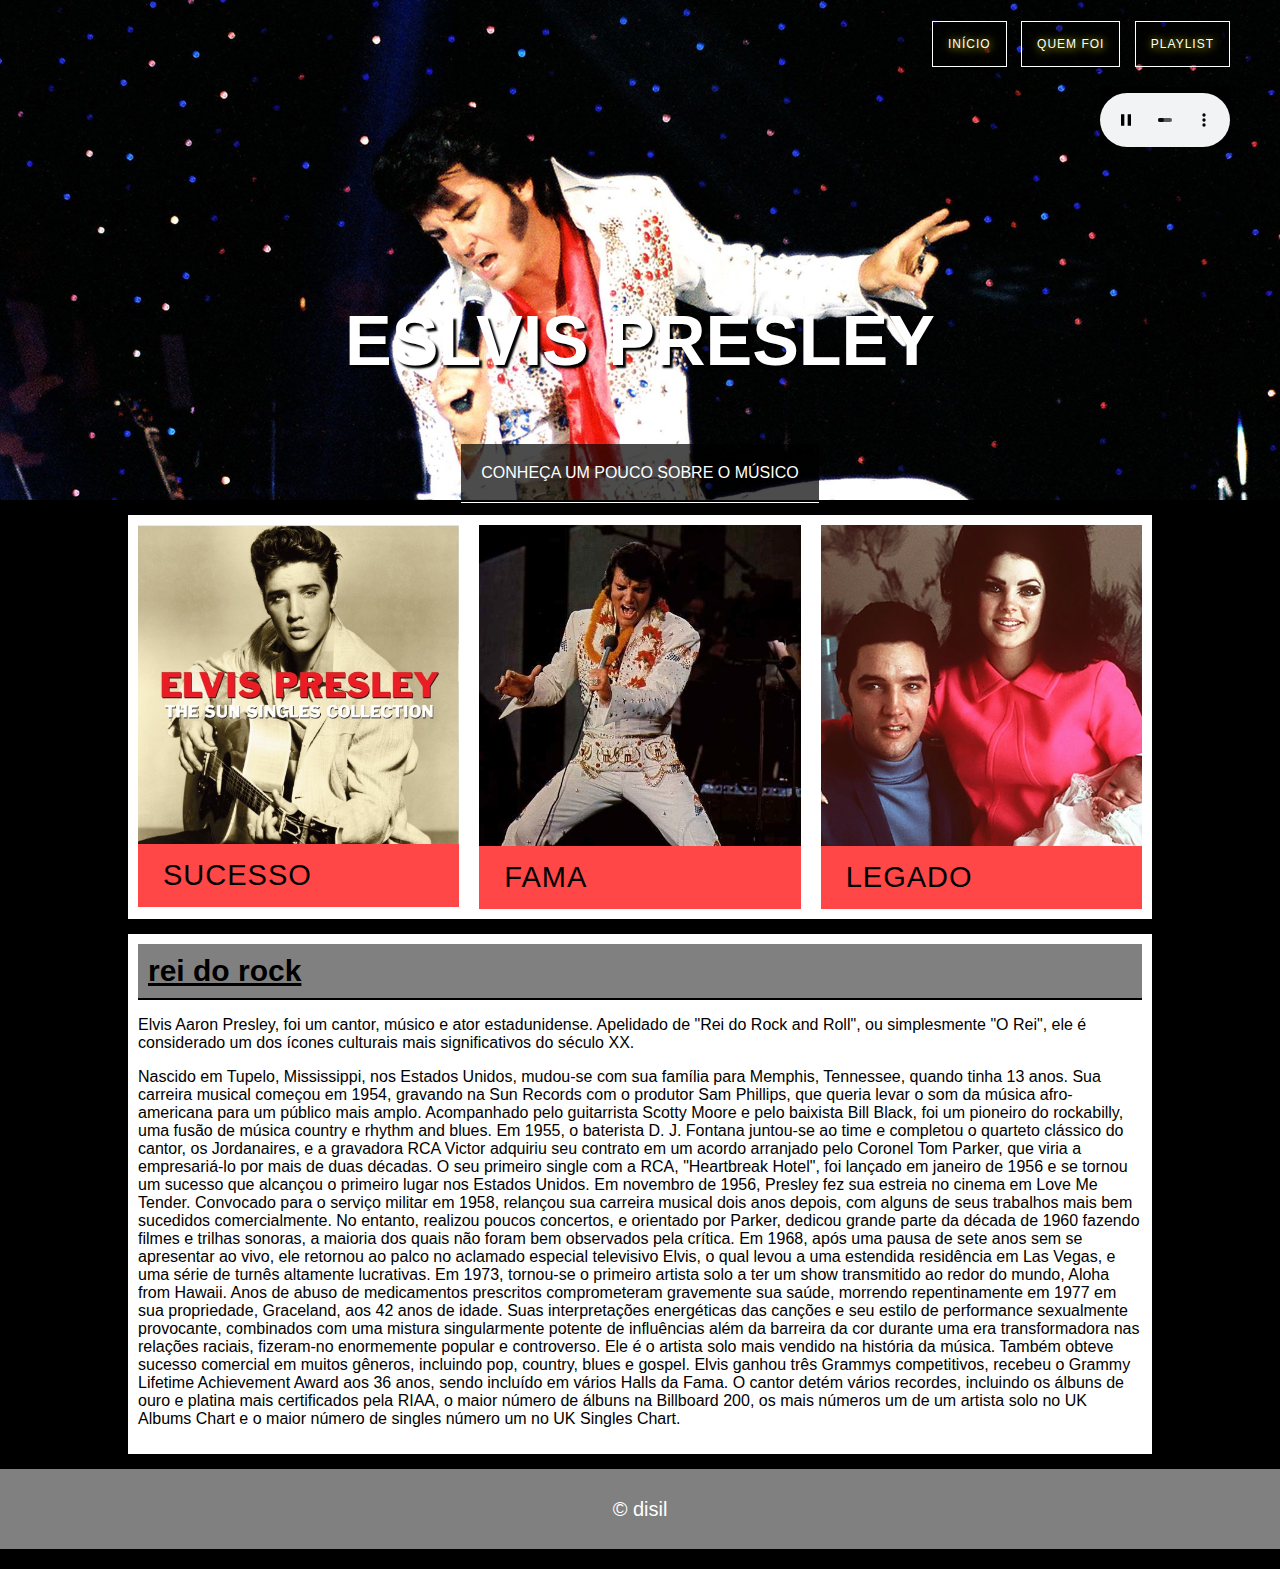
<file: index.html>
<!DOCTYPE html>
<!--doctype informa ao agente de usuário a versão do html que deve ser renderizada-->
<html lang="pt-br">
<head>
      <title>Página de Exemplo Estrutura Básica</title>
      <meta charset="utf-8">
      <meta name="author" content="Diego">
      <meta name="description" content="Projeto do Elvis">
      <meta name="keywords" content="html5, tecnologia">

      <link rel="stylesheet" href="css/estilo.css">
</head>
<body>
       <div id="principal">
        <header class="hero">
        <nav>
            <ul>
                <li><a href="index.html">Início</a></li>
                <li><a href="quemfoi.html">Quem foi</a></li>
                <li><a href=https://www.youtube.com/watch?v=e9BLw4W5KU8&list=PLOsKeK_3mXlgEeiFTOJOArqKIr7SX44xO" target="_blank">Playlist</a></li><br>
                
            </ul>
            <p>
                <bgsound src="musicas/elvis-presley-it-s-now-or-never-official-audi.mp3" class="musicas" loop="-1"></bgsound>
                <EMBED SRC="musicas/elvis-presley-it-s-now-or-never-official-audi.mp3" AUTOSTART= LOOP="TRUE" WIDTH=130 HEIGHT=60>
            </p>
        </nav>
            <div class="hero-content">
                <h1>eslvis presley</h1>
                <p>conheça um pouco sobre o músico</p>
            </div>
    </header>



<main>
  <section class="content-section">
    <div class="card card-1">
        <img src="imagens/elvis1.jpg" alt="#">
        <p><a href="#" alt="">Sucesso</a></p>
    </div>
    <div class="card card-2">
        <img src="imagens/elvis2.jpg" alt="#">
        <p><a href="#" alt="">Fama</a></p>
    </div>
    <div class="card card-3">
        <img src="imagens/elvis3.jpg" alt="#">
        <p><a href="#" alt="">Legado</a></p>
    </div>
   </section>

        <section class="content-section">
            <article>
                <header class="content-header"><h2>rei do rock</h2></header>
                <p>Elvis Aaron Presley, foi um cantor, músico e ator estadunidense. 
                    Apelidado de "Rei do Rock and Roll", ou simplesmente "O Rei", ele é considerado 
                    um dos ícones culturais mais significativos do século XX.
                </p>
                <p>Nascido em Tupelo, Mississippi, nos Estados Unidos, mudou-se com sua família para Memphis, Tennessee, quando tinha 13 anos. Sua carreira musical começou em 1954, gravando na Sun Records com o produtor Sam Phillips, que queria levar o som da música afro-americana para um público mais amplo. Acompanhado pelo guitarrista Scotty Moore e pelo baixista Bill Black, foi um pioneiro do rockabilly, uma fusão de música country e rhythm and blues. Em 1955, o baterista D. J. Fontana juntou-se ao time e completou o quarteto clássico do cantor, os Jordanaires, e a gravadora RCA Victor adquiriu seu contrato em um acordo arranjado pelo Coronel Tom Parker, que viria a empresariá-lo por mais de duas décadas. O seu primeiro single com a RCA, "Heartbreak Hotel", foi lançado em janeiro de 1956 e se tornou um sucesso que alcançou o primeiro lugar nos Estados Unidos.

                    Em novembro de 1956, Presley fez sua estreia no cinema em Love Me Tender. Convocado para o serviço militar em 1958, relançou sua carreira musical dois anos depois, com alguns de seus trabalhos mais bem sucedidos comercialmente. No entanto, realizou poucos concertos, e orientado por Parker, dedicou grande parte da década de 1960 fazendo filmes e trilhas sonoras, a maioria dos quais não foram bem observados pela crítica. Em 1968, após uma pausa de sete anos sem se apresentar ao vivo, ele retornou ao palco no aclamado especial televisivo Elvis, o qual levou a uma estendida residência em Las Vegas, e uma série de turnês altamente lucrativas. Em 1973, tornou-se o primeiro artista solo a ter um show transmitido ao redor do mundo, Aloha from Hawaii. Anos de abuso de medicamentos prescritos comprometeram gravemente sua saúde, morrendo repentinamente em 1977 em sua propriedade, Graceland, aos 42 anos de idade.
                    
                    Suas interpretações energéticas das canções e seu estilo de performance sexualmente provocante, combinados com uma mistura singularmente potente de influências além da barreira da cor durante uma era transformadora nas relações raciais, fizeram-no enormemente popular e controverso. Ele é o artista solo mais vendido na história da música. Também obteve sucesso comercial em muitos gêneros, incluindo pop, country, blues e gospel. Elvis ganhou três Grammys competitivos, recebeu o Grammy Lifetime Achievement Award aos 36 anos, sendo incluído em vários Halls da Fama. O cantor detém vários recordes, incluindo os álbuns de ouro e platina mais certificados pela RIAA, o maior número de álbuns na Billboard 200, os mais números um de um artista solo no UK Albums Chart e o maior número de singles número um no UK Singles Chart.</p>
            </article>
        </section>
</main>  
      <footer class="rodape">
      <p>&copy; disil</p>
    </footer>
    </div>
</body>

</html>
</file>
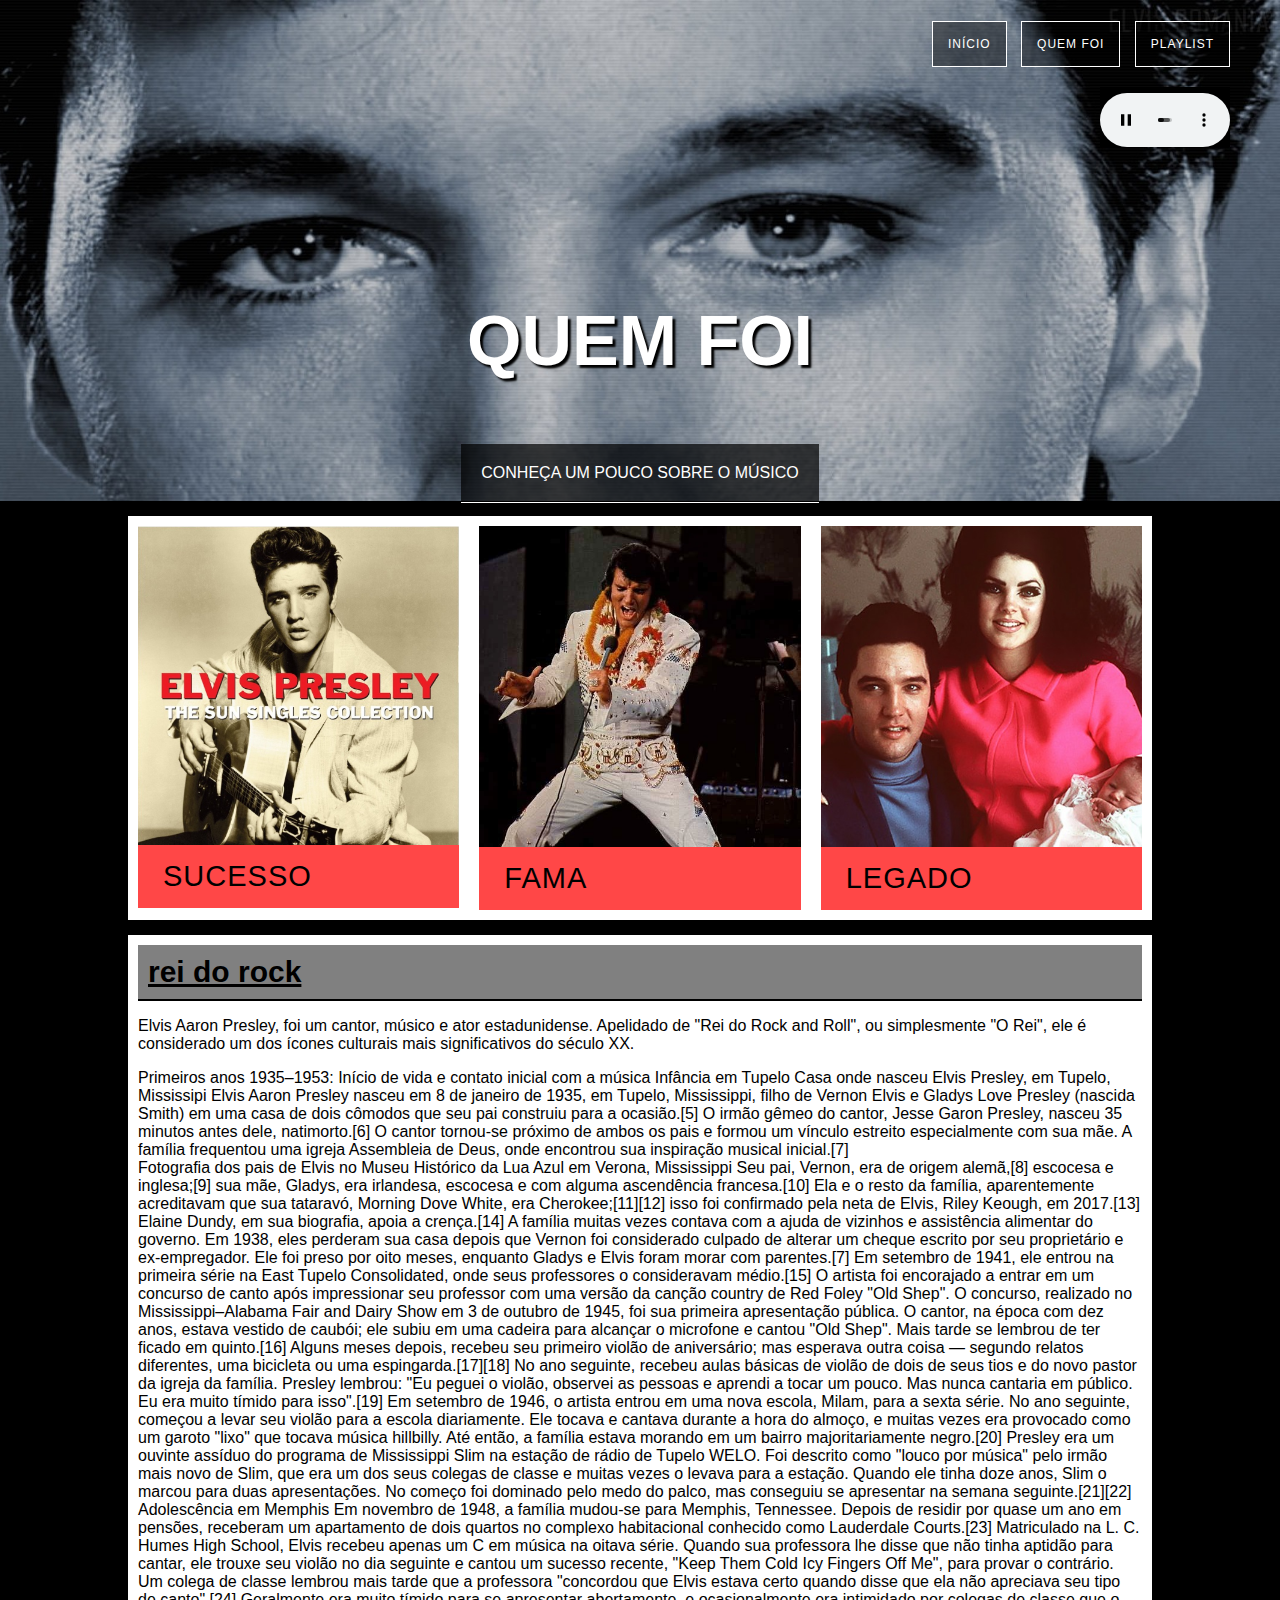
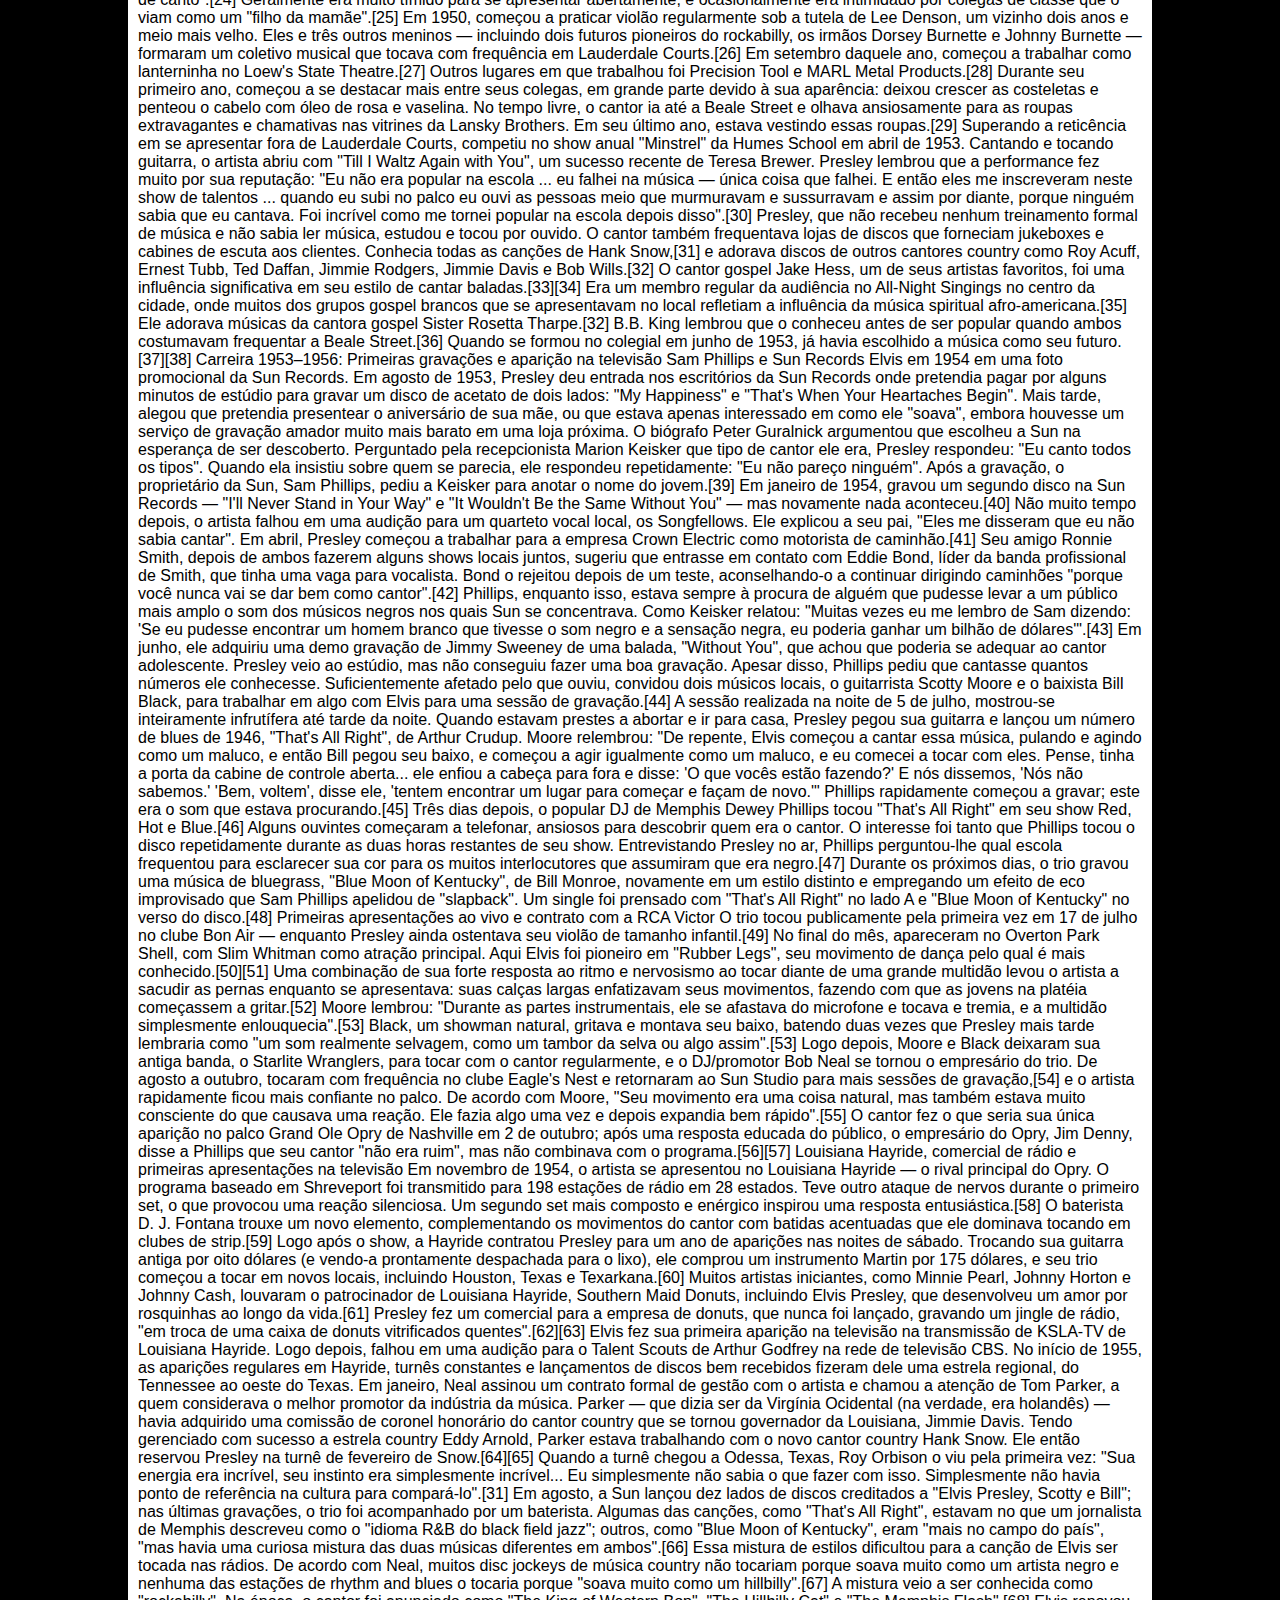
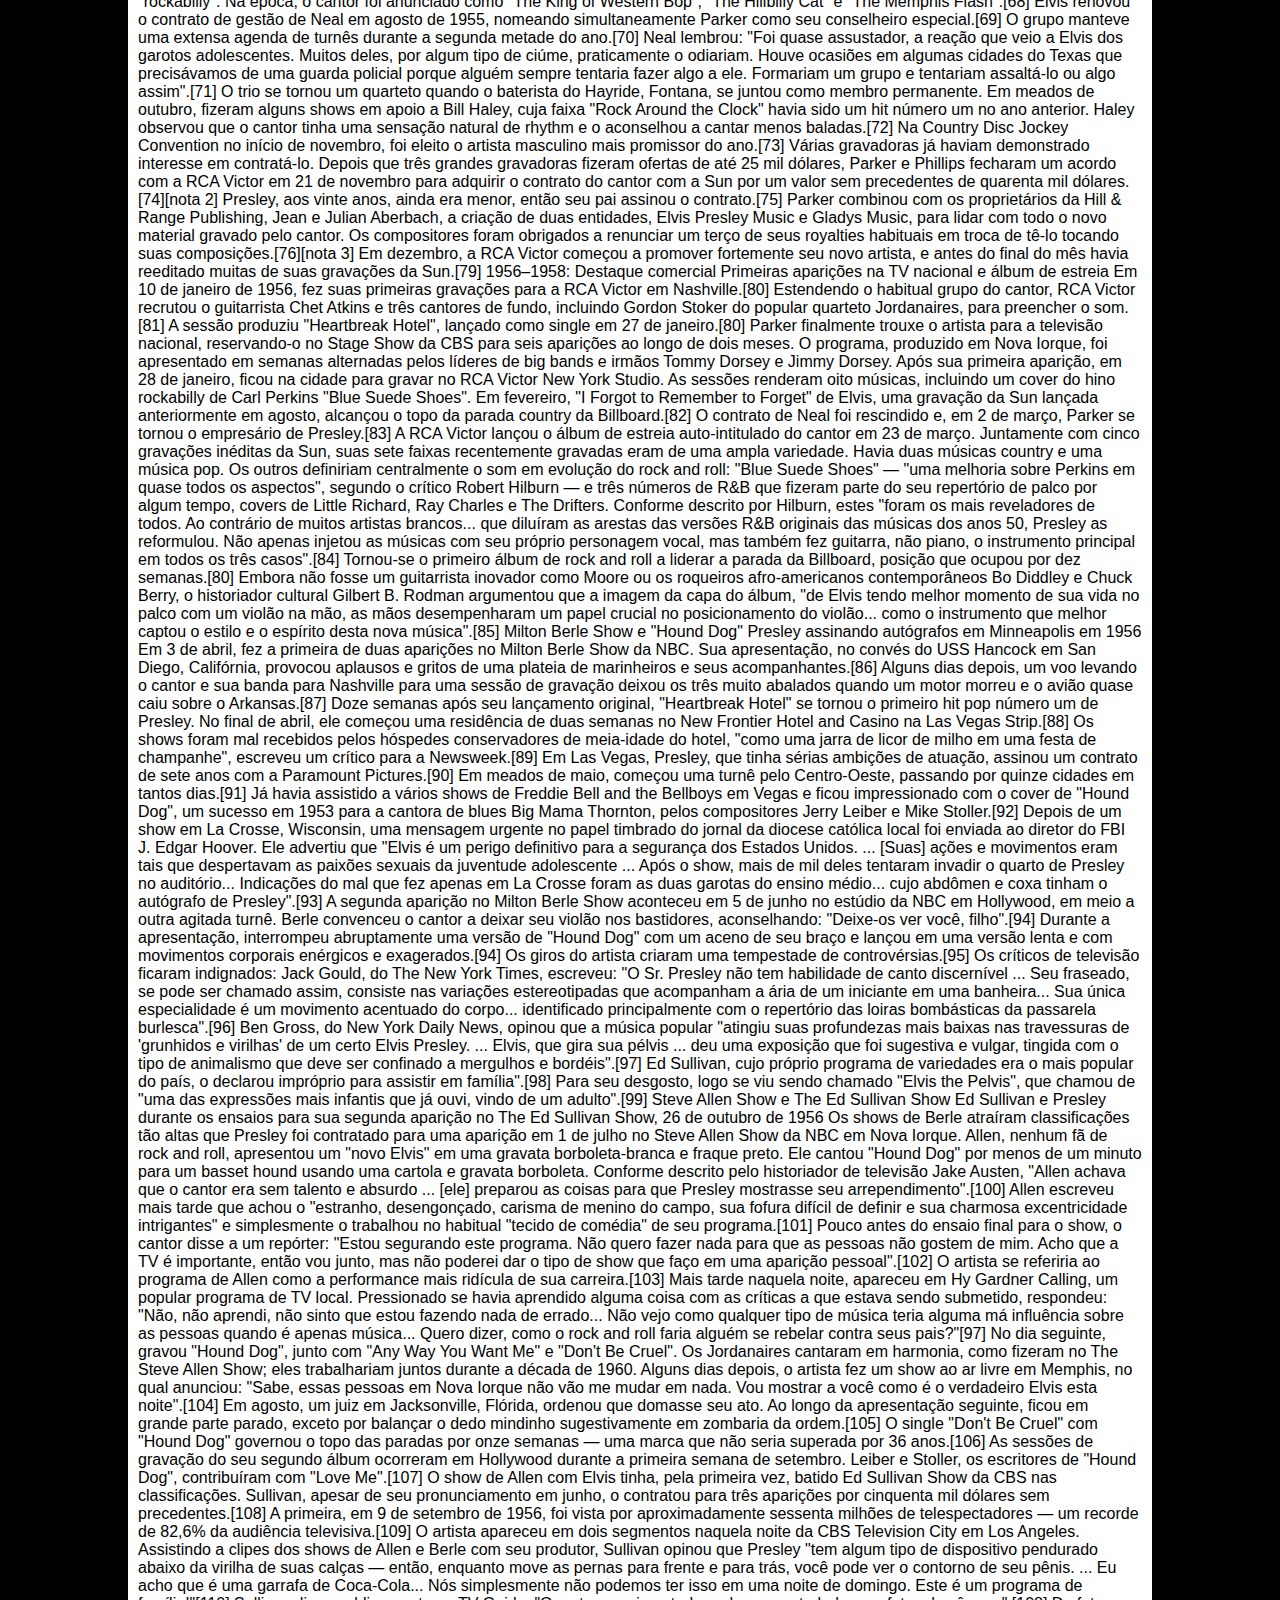
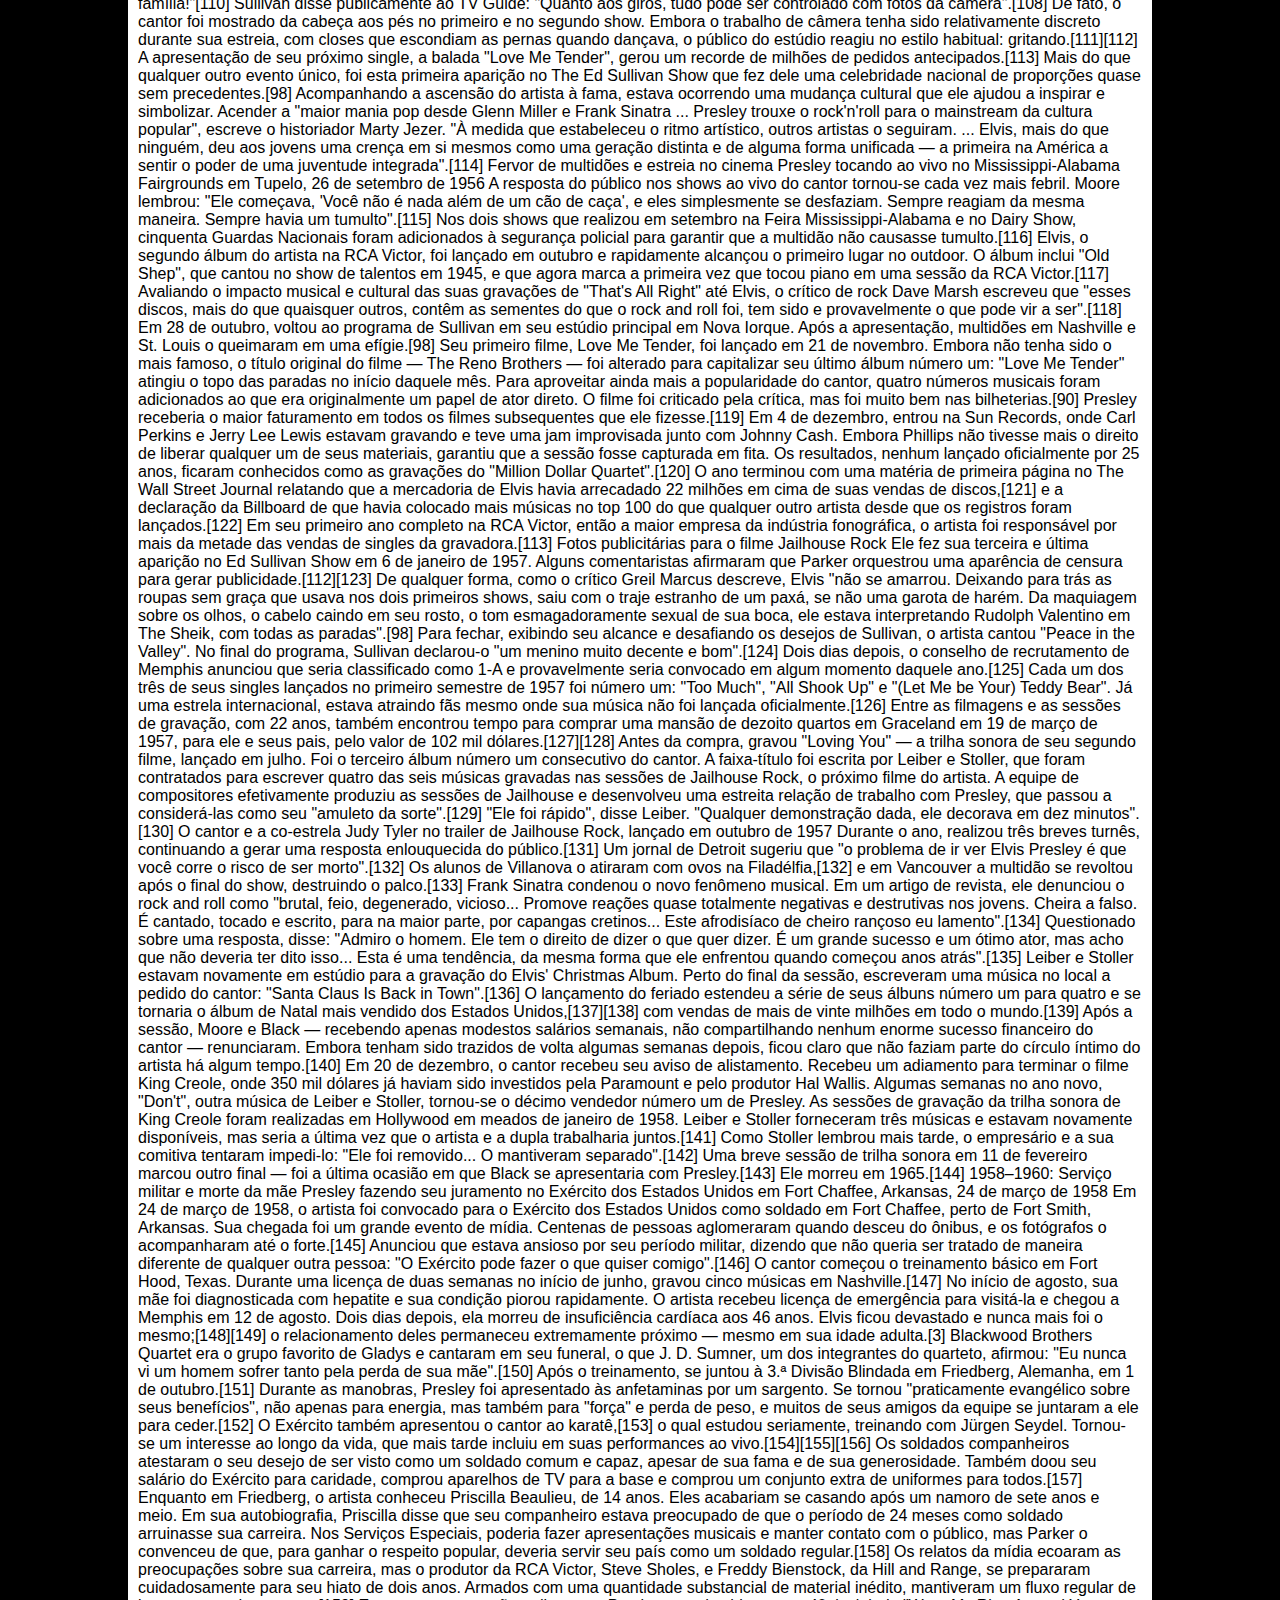
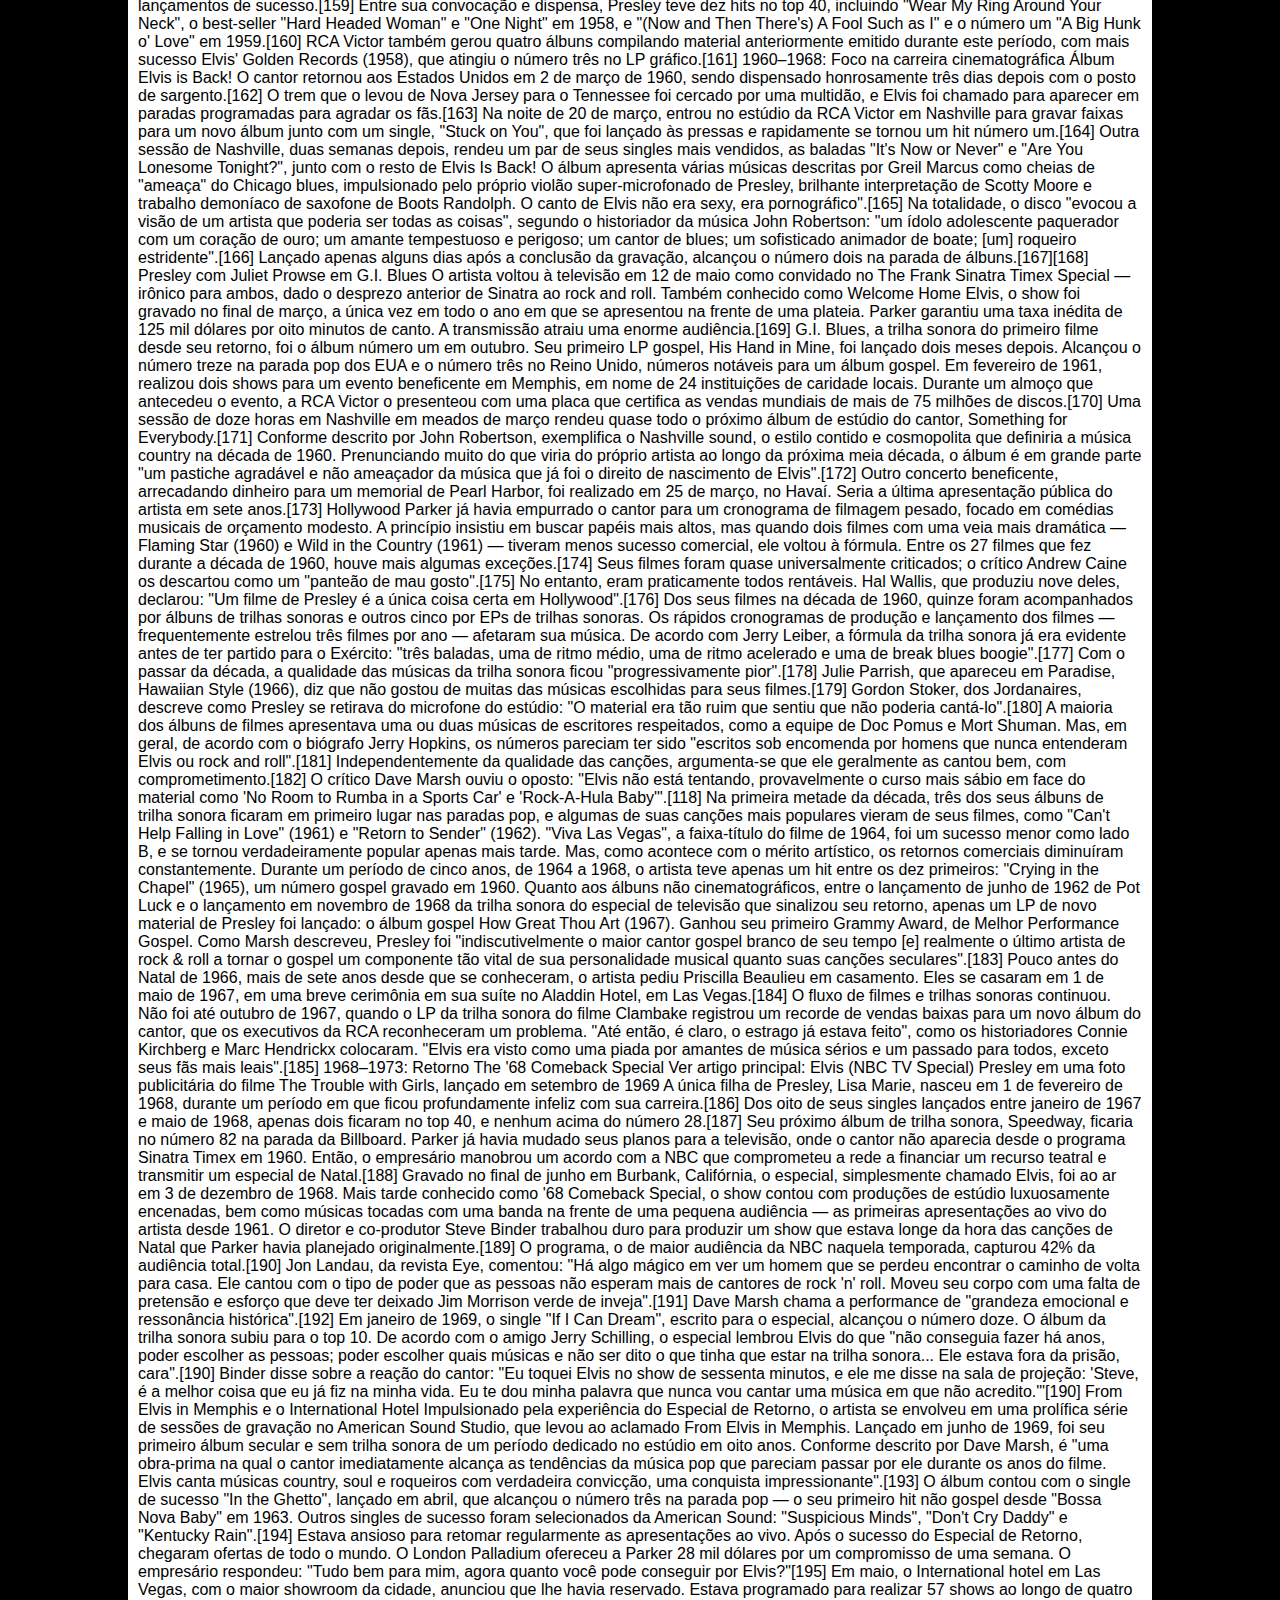
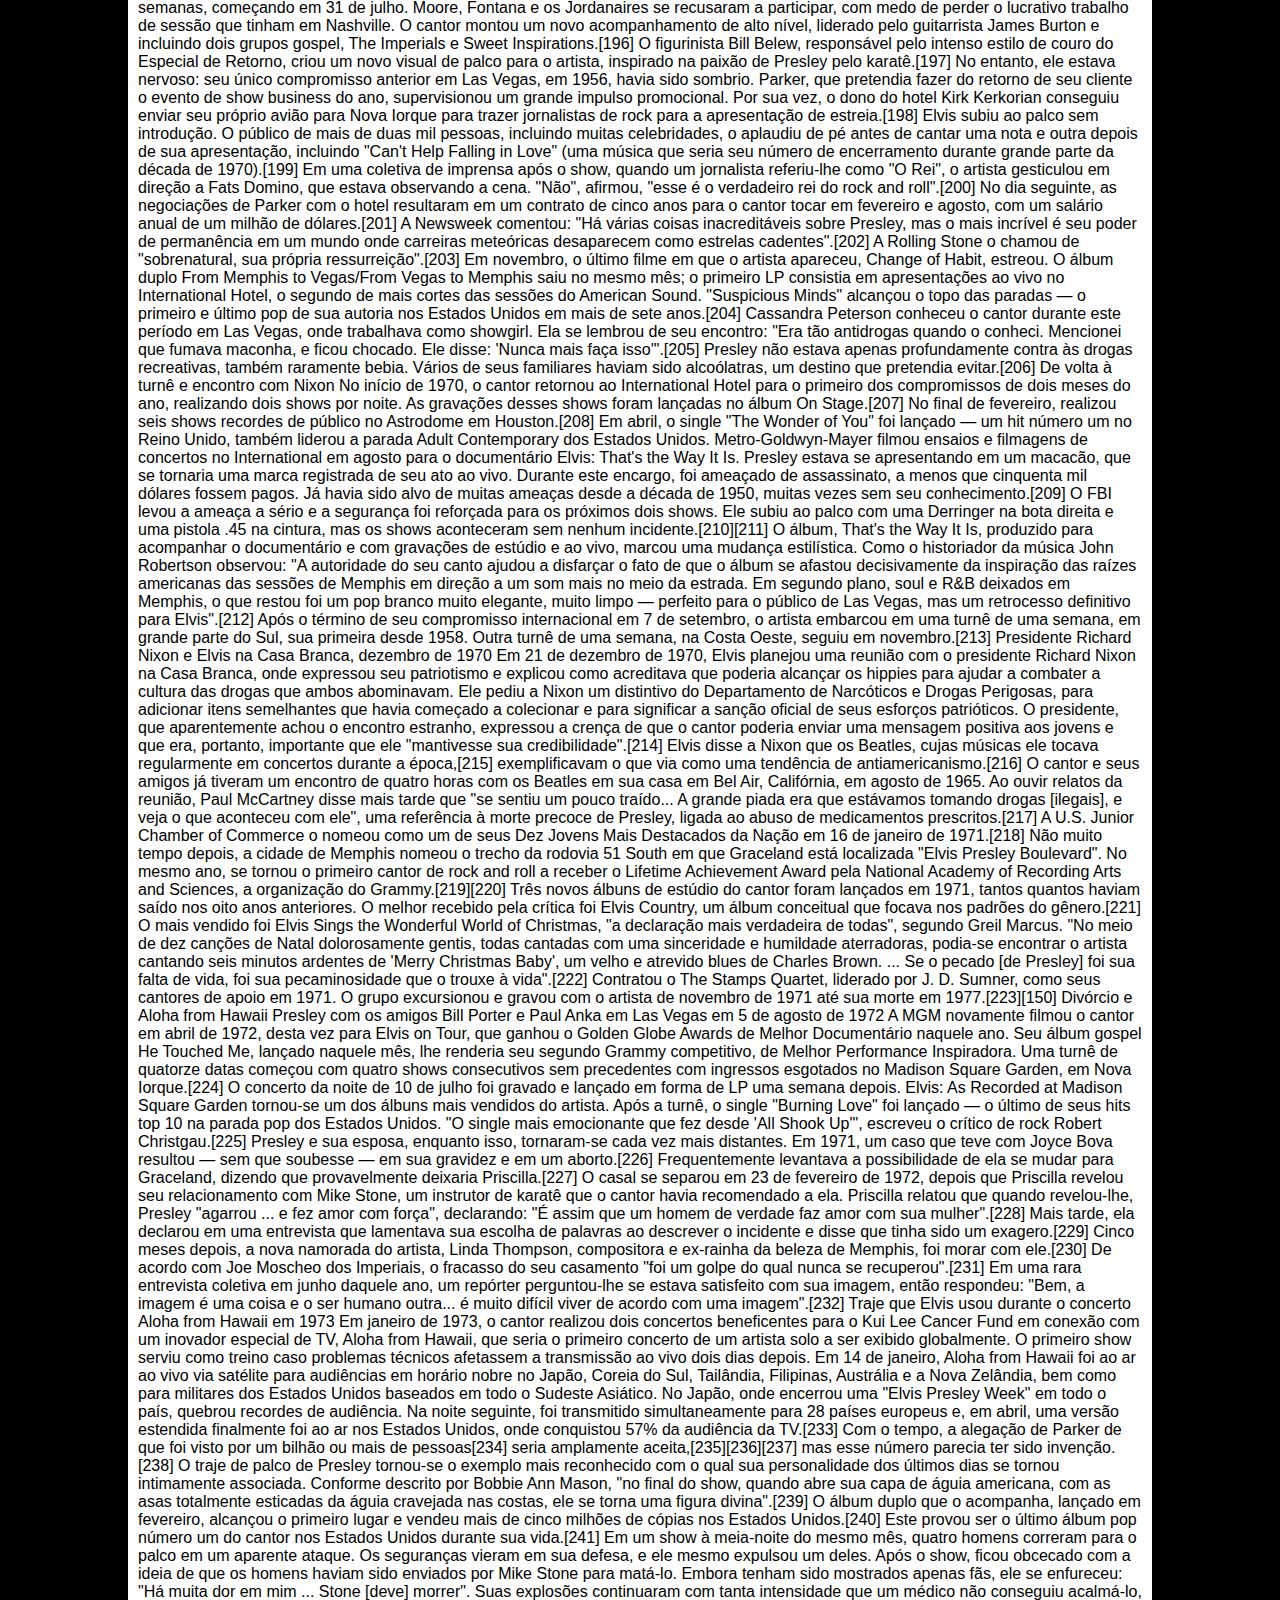
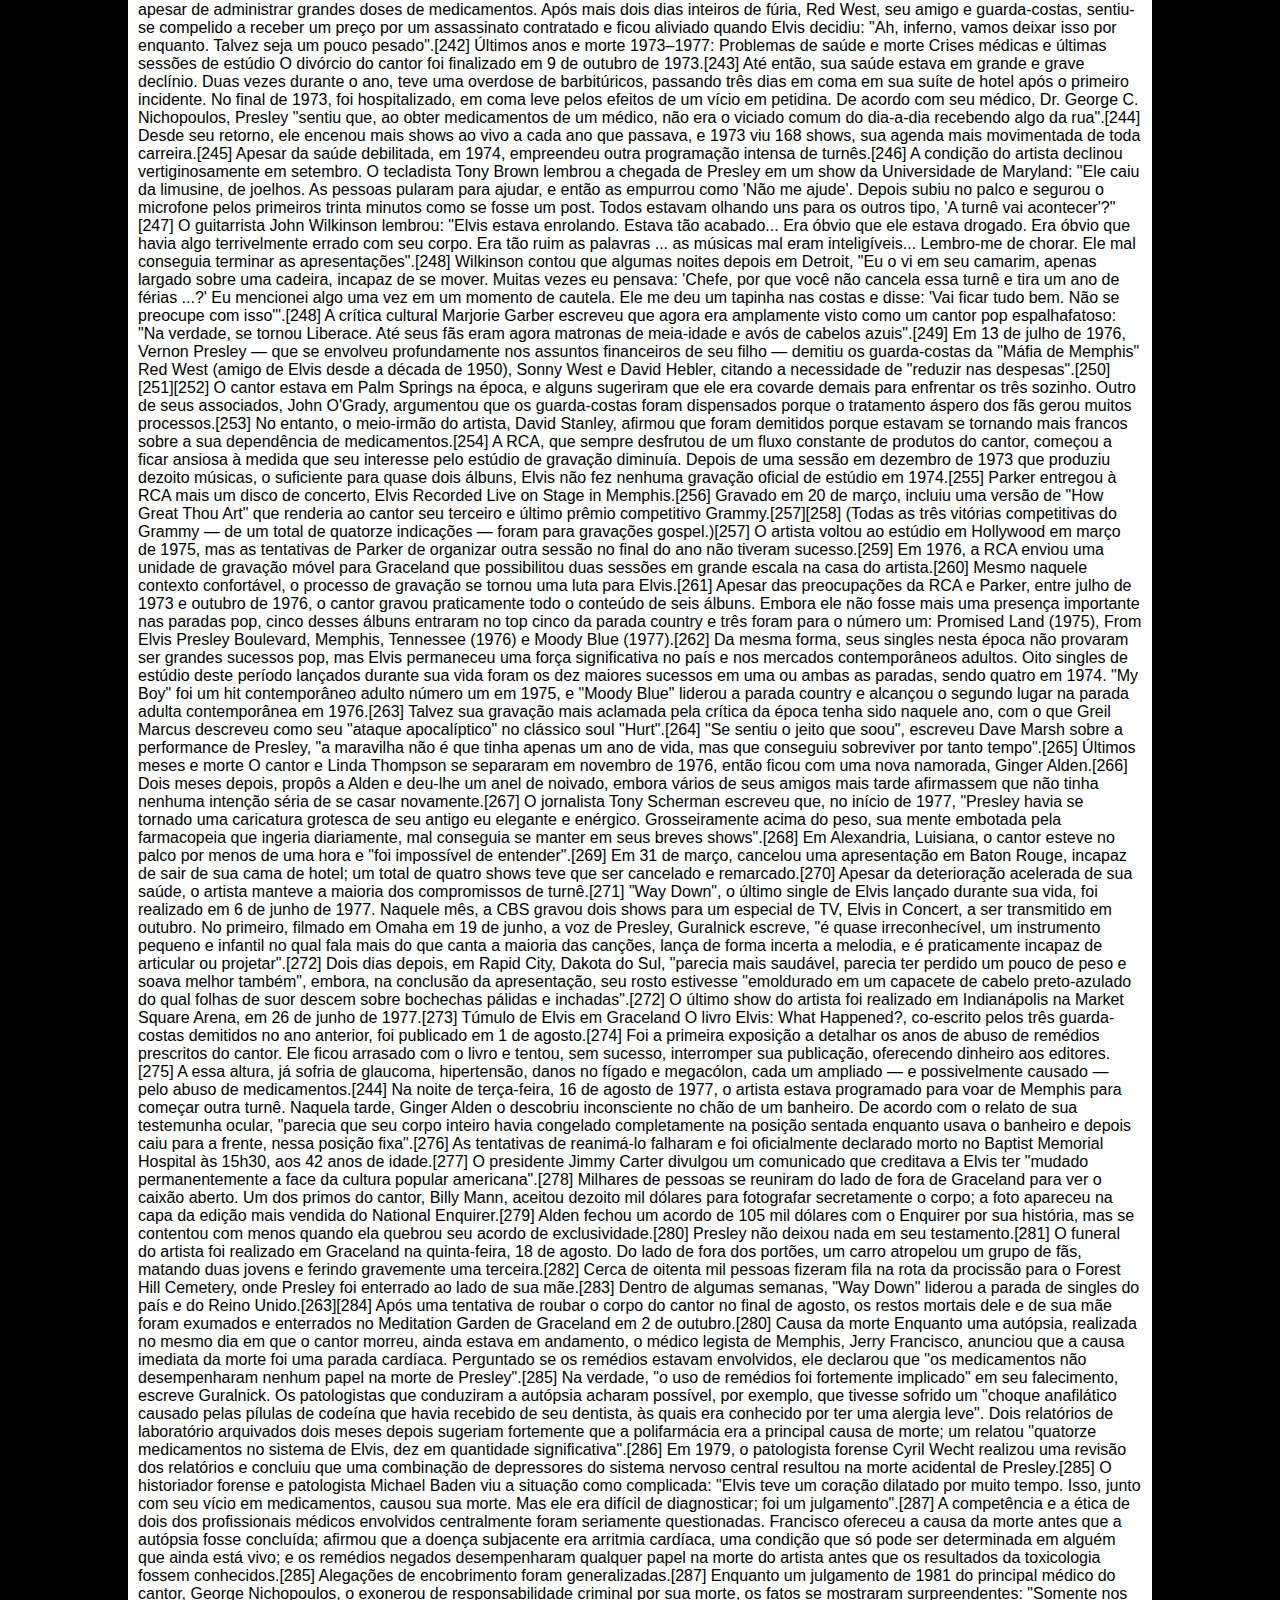
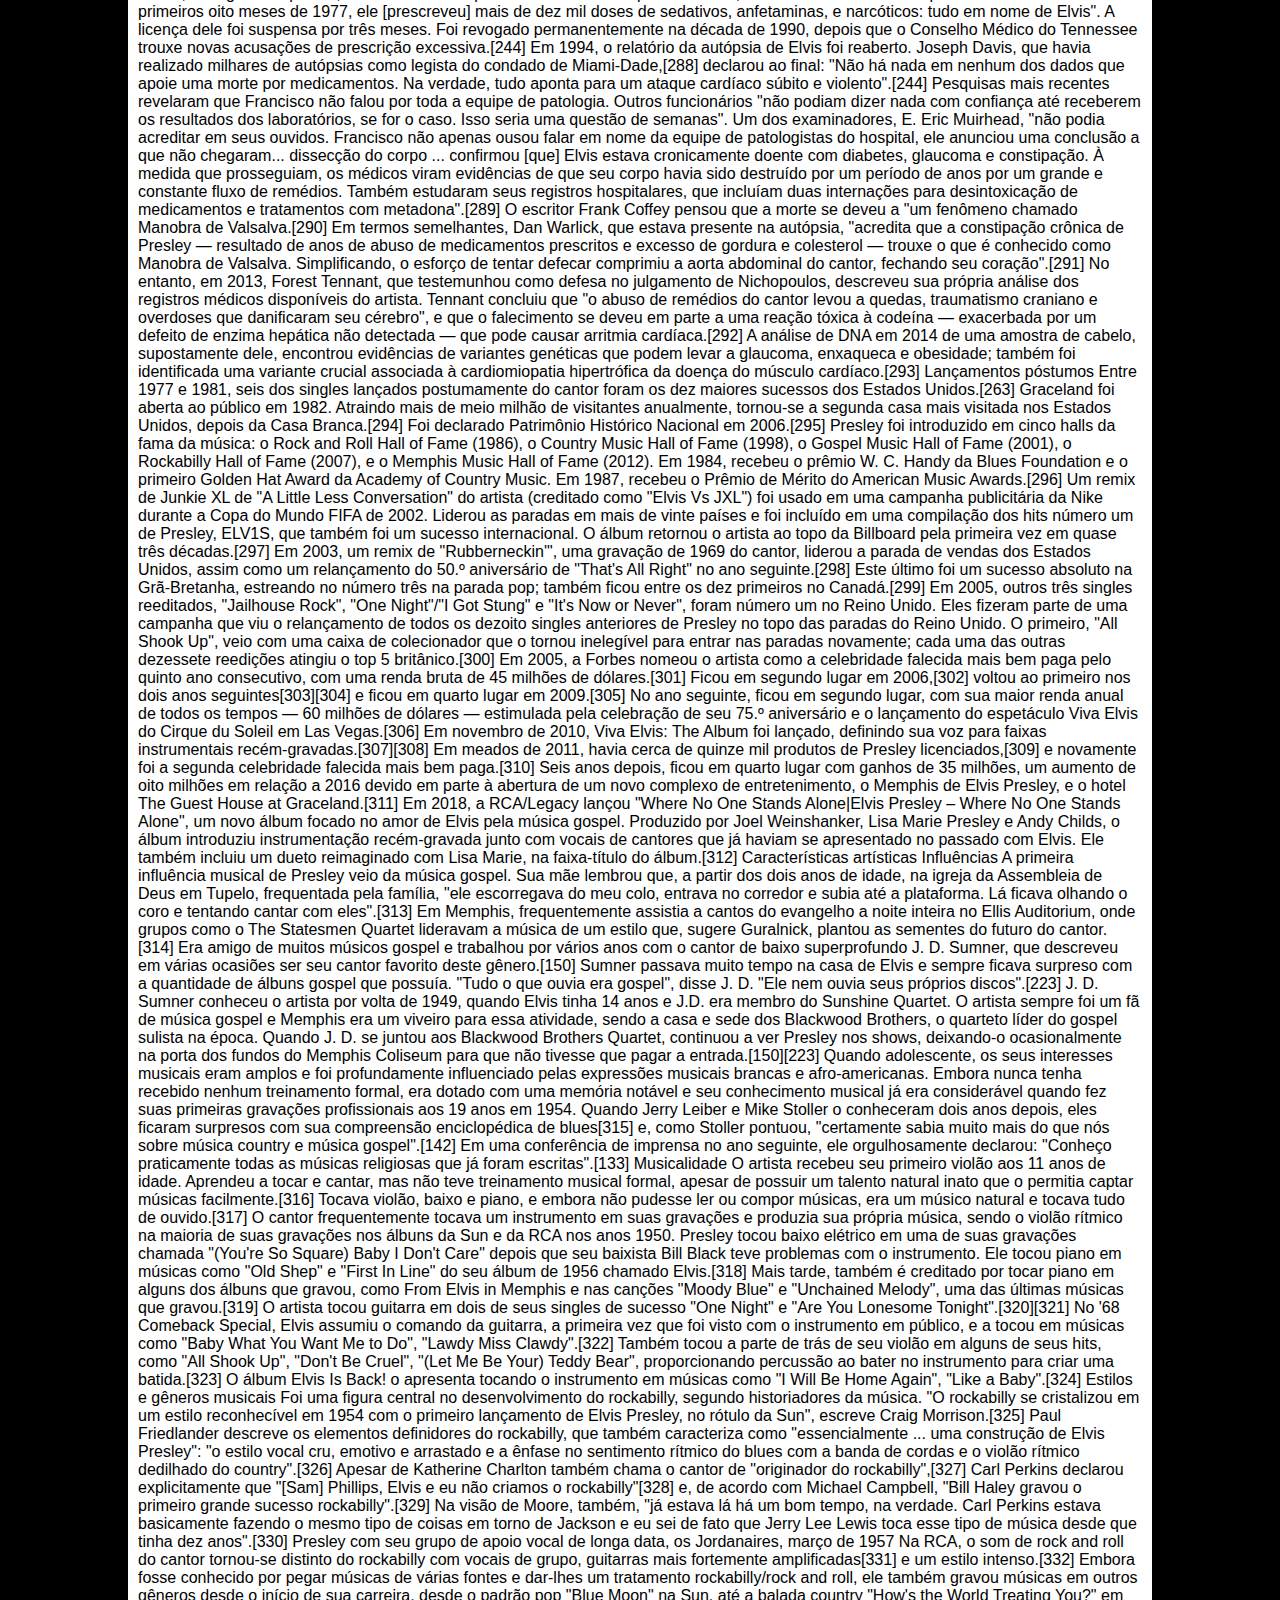
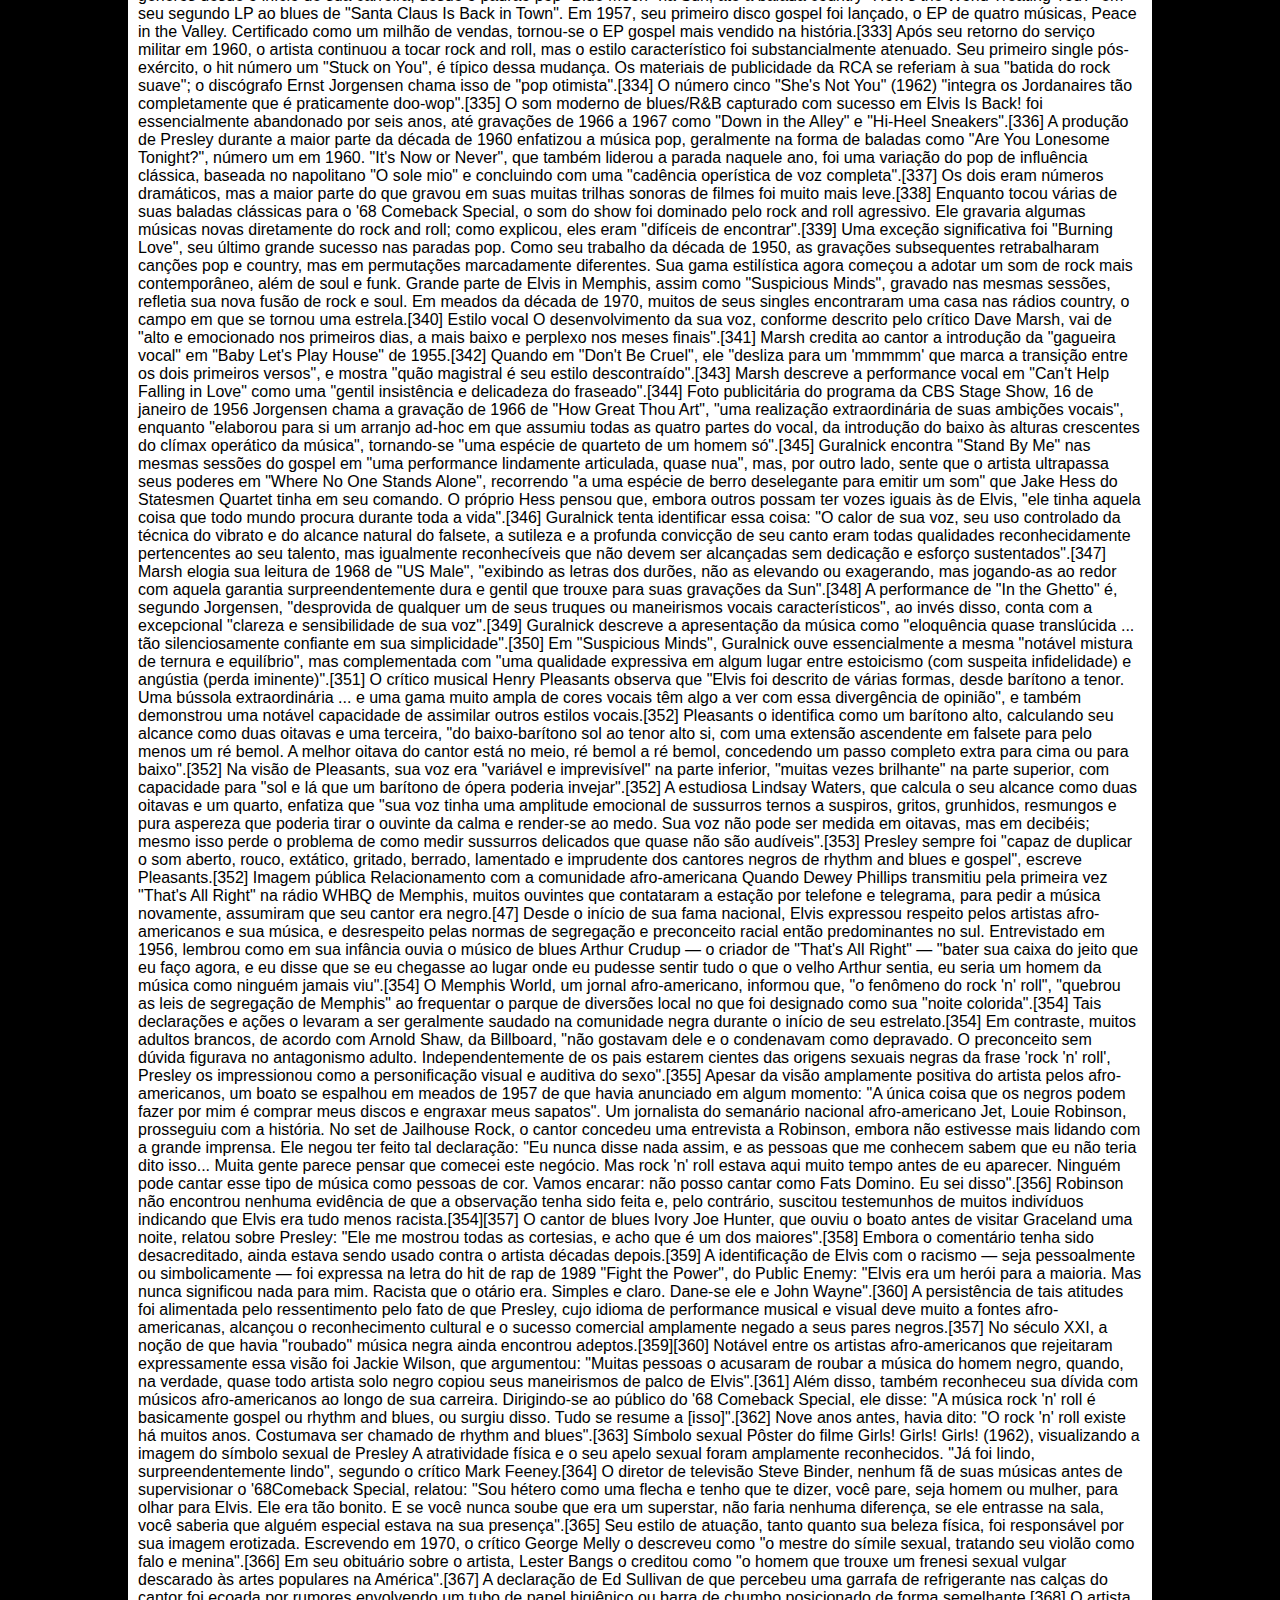
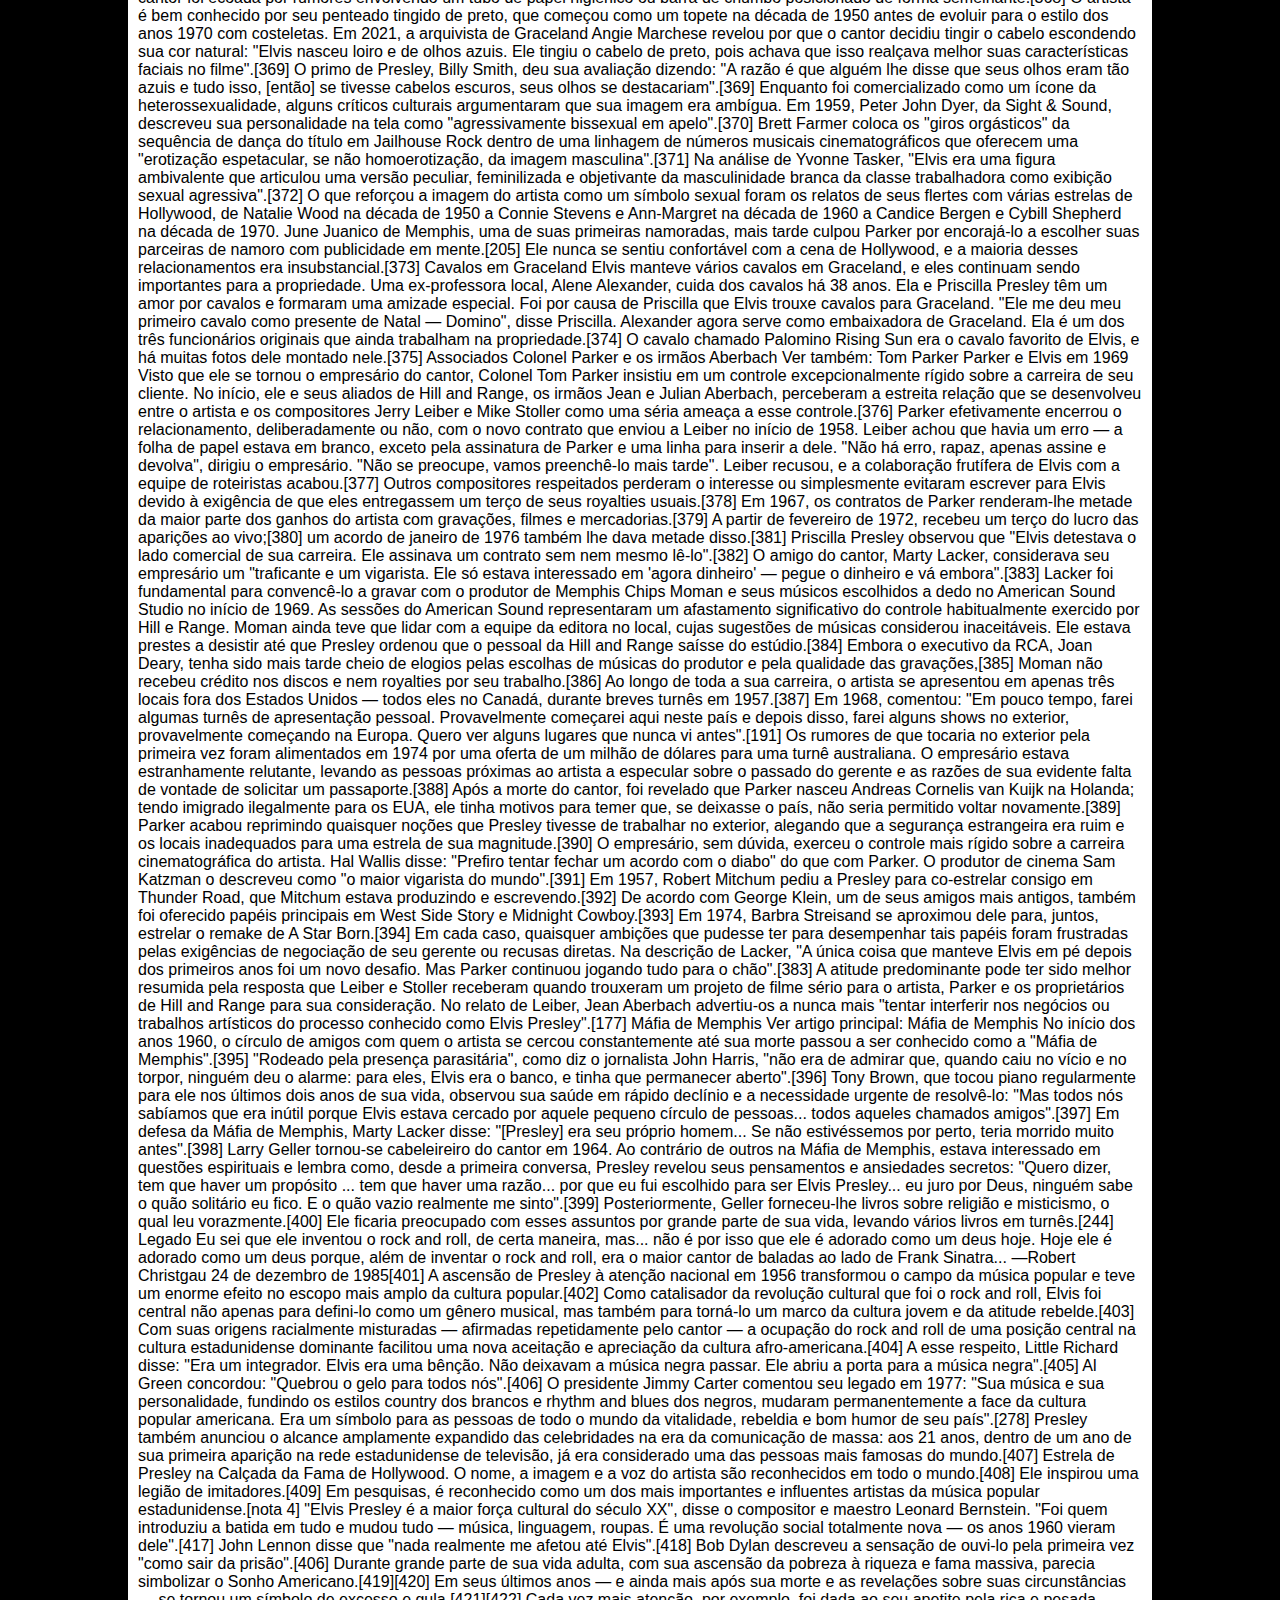
<file: quemfoi.html>
<!DOCTYPE html>
<!--doctype informa ao agente de usuário a versão do html que deve ser renderizada-->
<html lang="pt-br">
<head>
      <title>Página de Exemplo Estrutura Básica</title>
      <meta charset="utf-8">
      <meta name="author" content="Diego">
      <meta name="description" content="Projeto do Elvis">
      <meta name="keywords" content="html5, tecnologia">

      <link rel="stylesheet" href="css/quemfoi.css">
</head>
<body>
       <div id="principal">
        <header class="hero">
        <nav>
            <ul>
                <li><a href="index.html">Início</a></li>
                <li><a href="#">Quem foi</a></li>
                <li><a href="#">Playlist</a></li>
            </ul>
            <p>
                <bgsound src="musicas/my-way.mp3" class="musicas" loop="-1"></bgsound>
                <EMBED SRC="musicas/my-way.mp3" AUTOSTART= LOOP="TRUE" WIDTH=130 HEIGHT=60>
            </p>
        </nav>
            <div class="hero-content">
                <h1>quem foi</h1>
                <p>conheça um pouco sobre o músico</p>
            </div>
    </header>



<main>
  <section class="content-section">
    <div class="card card-1">
        <img src="imagens/elvis1.jpg" alt="#">
        <p><a href="#" alt="">Sucesso</a></p>
    </div>
    <div class="card card-2">
        <img src="imagens/elvis2.jpg" alt="#">
        <p><a href="#" alt="">Fama</a></p>
    </div>
    <div class="card card-3">
        <img src="imagens/elvis3.jpg" alt="#">
        <p><a href="#" alt="">Legado</a></p>
    </div>
   </section>

        <section class="content-section">
            <article>
                <header class="content-header"><h2>rei do rock</h2></header>
                <p>Elvis Aaron Presley, foi um cantor, músico e ator estadunidense. 
                    Apelidado de "Rei do Rock and Roll", ou simplesmente "O Rei", ele é considerado 
                    um dos ícones culturais mais significativos do século XX.
                </p>
                <p>Primeiros anos
                    1935–1953: Início de vida e contato inicial com a música
                    Infância em Tupelo Casa onde nasceu Elvis Presley, em Tupelo, Mississipi
                    Elvis Aaron Presley nasceu em 8 de janeiro de 1935, em Tupelo, Mississippi, filho de Vernon Elvis e Gladys Love Presley (nascida Smith) em uma casa de dois cômodos que seu pai construiu para a ocasião.[5] O irmão gêmeo do cantor, Jesse Garon Presley, nasceu 35 minutos antes dele, natimorto.[6] O cantor tornou-se próximo de ambos os pais e formou um vínculo estreito especialmente com sua mãe. A família frequentou uma igreja Assembleia de Deus, onde encontrou sua inspiração musical inicial.[7]<br>
                    
                    
                    Fotografia dos pais de Elvis no Museu Histórico da Lua Azul em Verona, Mississippi
                    Seu pai, Vernon, era de origem alemã,[8] escocesa e inglesa;[9] sua mãe, Gladys, era irlandesa, escocesa e com alguma ascendência francesa.[10] Ela e o resto da família, aparentemente acreditavam que sua tataravó, Morning Dove White, era Cherokee;[11][12] isso foi confirmado pela neta de Elvis, Riley Keough, em 2017.[13] Elaine Dundy, em sua biografia, apoia a crença.[14]
                    
                    A família muitas vezes contava com a ajuda de vizinhos e assistência alimentar do governo. Em 1938, eles perderam sua casa depois que Vernon foi considerado culpado de alterar um cheque escrito por seu proprietário e ex-empregador. Ele foi preso por oito meses, enquanto Gladys e Elvis foram morar com parentes.[7]
                    
                    Em setembro de 1941, ele entrou na primeira série na East Tupelo Consolidated, onde seus professores o consideravam médio.[15] O artista foi encorajado a entrar em um concurso de canto após impressionar seu professor com uma versão da canção country de Red Foley "Old Shep". O concurso, realizado no Mississippi–Alabama Fair and Dairy Show em 3 de outubro de 1945, foi sua primeira apresentação pública. O cantor, na época com dez anos, estava vestido de caubói; ele subiu em uma cadeira para alcançar o microfone e cantou "Old Shep". Mais tarde se lembrou de ter ficado em quinto.[16] Alguns meses depois, recebeu seu primeiro violão de aniversário; mas esperava outra coisa — segundo relatos diferentes, uma bicicleta ou uma espingarda.[17][18] No ano seguinte, recebeu aulas básicas de violão de dois de seus tios e do novo pastor da igreja da família. Presley lembrou: "Eu peguei o violão, observei as pessoas e aprendi a tocar um pouco. Mas nunca cantaria em público. Eu era muito tímido para isso".[19]
                    
                    Em setembro de 1946, o artista entrou em uma nova escola, Milam, para a sexta série. No ano seguinte, começou a levar seu violão para a escola diariamente. Ele tocava e cantava durante a hora do almoço, e muitas vezes era provocado como um garoto "lixo" que tocava música hillbilly. Até então, a família estava morando em um bairro majoritariamente negro.[20] Presley era um ouvinte assíduo do programa de Mississippi Slim na estação de rádio de Tupelo WELO. Foi descrito como "louco por música" pelo irmão mais novo de Slim, que era um dos seus colegas de classe e muitas vezes o levava para a estação. Quando ele tinha doze anos, Slim o marcou para duas apresentações. No começo foi dominado pelo medo do palco, mas conseguiu se apresentar na semana seguinte.[21][22]
                    
                    Adolescência em Memphis
                    Em novembro de 1948, a família mudou-se para Memphis, Tennessee. Depois de residir por quase um ano em pensões, receberam um apartamento de dois quartos no complexo habitacional conhecido como Lauderdale Courts.[23] Matriculado na L. C. Humes High School, Elvis recebeu apenas um C em música na oitava série. Quando sua professora lhe disse que não tinha aptidão para cantar, ele trouxe seu violão no dia seguinte e cantou um sucesso recente, "Keep Them Cold Icy Fingers Off Me", para provar o contrário. Um colega de classe lembrou mais tarde que a professora "concordou que Elvis estava certo quando disse que ela não apreciava seu tipo de canto".[24] Geralmente era muito tímido para se apresentar abertamente, e ocasionalmente era intimidado por colegas de classe que o viam como um "filho da mamãe".[25] Em 1950, começou a praticar violão regularmente sob a tutela de Lee Denson, um vizinho dois anos e meio mais velho. Eles e três outros meninos — incluindo dois futuros pioneiros do rockabilly, os irmãos Dorsey Burnette e Johnny Burnette — formaram um coletivo musical que tocava com frequência em Lauderdale Courts.[26] Em setembro daquele ano, começou a trabalhar como lanterninha no Loew's State Theatre.[27] Outros lugares em que trabalhou foi Precision Tool e MARL Metal Products.[28]
                    
                    Durante seu primeiro ano, começou a se destacar mais entre seus colegas, em grande parte devido à sua aparência: deixou crescer as costeletas e penteou o cabelo com óleo de rosa e vaselina. No tempo livre, o cantor ia até a Beale Street e olhava ansiosamente para as roupas extravagantes e chamativas nas vitrines da Lansky Brothers. Em seu último ano, estava vestindo essas roupas.[29] Superando a reticência em se apresentar fora de Lauderdale Courts, competiu no show anual "Minstrel" da Humes School em abril de 1953. Cantando e tocando guitarra, o artista abriu com "Till I Waltz Again with You", um sucesso recente de Teresa Brewer. Presley lembrou que a performance fez muito por sua reputação: "Eu não era popular na escola ... eu falhei na música — única coisa que falhei. E então eles me inscreveram neste show de talentos ... quando eu subi no palco eu ouvi as pessoas meio que murmuravam e sussurravam e assim por diante, porque ninguém sabia que eu cantava. Foi incrível como me tornei popular na escola depois disso".[30]
                    
                    Presley, que não recebeu nenhum treinamento formal de música e não sabia ler música, estudou e tocou por ouvido. O cantor também frequentava lojas de discos que forneciam jukeboxes e cabines de escuta aos clientes. Conhecia todas as canções de Hank Snow,[31] e adorava discos de outros cantores country como Roy Acuff, Ernest Tubb, Ted Daffan, Jimmie Rodgers, Jimmie Davis e Bob Wills.[32] O cantor gospel Jake Hess, um de seus artistas favoritos, foi uma influência significativa em seu estilo de cantar baladas.[33][34] Era um membro regular da audiência no All-Night Singings no centro da cidade, onde muitos dos grupos gospel brancos que se apresentavam no local refletiam a influência da música spiritual afro-americana.[35] Ele adorava músicas da cantora gospel Sister Rosetta Tharpe.[32] B.B. King lembrou que o conheceu antes de ser popular quando ambos costumavam frequentar a Beale Street.[36] Quando se formou no colegial em junho de 1953, já havia escolhido a música como seu futuro.[37][38]
                    
                    Carreira
                    1953–1956: Primeiras gravações e aparição na televisão
                    Sam Phillips e Sun Records
                    
                    Elvis em 1954 em uma foto promocional da Sun Records.
                    Em agosto de 1953, Presley deu entrada nos escritórios da Sun Records onde pretendia pagar por alguns minutos de estúdio para gravar um disco de acetato de dois lados: "My Happiness" e "That's When Your Heartaches Begin". Mais tarde, alegou que pretendia presentear o aniversário de sua mãe, ou que estava apenas interessado em como ele "soava", embora houvesse um serviço de gravação amador muito mais barato em uma loja próxima. O biógrafo Peter Guralnick argumentou que escolheu a Sun na esperança de ser descoberto. Perguntado pela recepcionista Marion Keisker que tipo de cantor ele era, Presley respondeu: "Eu canto todos os tipos". Quando ela insistiu sobre quem se parecia, ele respondeu repetidamente: "Eu não pareço ninguém". Após a gravação, o proprietário da Sun, Sam Phillips, pediu a Keisker para anotar o nome do jovem.[39]
                    
                    Em janeiro de 1954, gravou um segundo disco na Sun Records — "I'll Never Stand in Your Way" e "It Wouldn't Be the Same Without You" — mas novamente nada aconteceu.[40] Não muito tempo depois, o artista falhou em uma audição para um quarteto vocal local, os Songfellows. Ele explicou a seu pai, "Eles me disseram que eu não sabia cantar". Em abril, Presley começou a trabalhar para a empresa Crown Electric como motorista de caminhão.[41] Seu amigo Ronnie Smith, depois de ambos fazerem alguns shows locais juntos, sugeriu que entrasse em contato com Eddie Bond, líder da banda profissional de Smith, que tinha uma vaga para vocalista. Bond o rejeitou depois de um teste, aconselhando-o a continuar dirigindo caminhões "porque você nunca vai se dar bem como cantor".[42]
                    
                    Phillips, enquanto isso, estava sempre à procura de alguém que pudesse levar a um público mais amplo o som dos músicos negros nos quais Sun se concentrava. Como Keisker relatou: "Muitas vezes eu me lembro de Sam dizendo: 'Se eu pudesse encontrar um homem branco que tivesse o som negro e a sensação negra, eu poderia ganhar um bilhão de dólares'".[43] Em junho, ele adquiriu uma demo gravação de Jimmy Sweeney de uma balada, "Without You", que achou que poderia se adequar ao cantor adolescente. Presley veio ao estúdio, mas não conseguiu fazer uma boa gravação. Apesar disso, Phillips pediu que cantasse quantos números ele conhecesse. Suficientemente afetado pelo que ouviu, convidou dois músicos locais, o guitarrista Scotty Moore e o baixista Bill Black, para trabalhar em algo com Elvis para uma sessão de gravação.[44]
                    
                    A sessão realizada na noite de 5 de julho, mostrou-se inteiramente infrutífera até tarde da noite. Quando estavam prestes a abortar e ir para casa, Presley pegou sua guitarra e lançou um número de blues de 1946, "That's All Right", de Arthur Crudup. Moore relembrou: "De repente, Elvis começou a cantar essa música, pulando e agindo como um maluco, e então Bill pegou seu baixo, e começou a agir igualmente como um maluco, e eu comecei a tocar com eles. Pense, tinha a porta da cabine de controle aberta... ele enfiou a cabeça para fora e disse: 'O que vocês estão fazendo?' E nós dissemos, 'Nós não sabemos.' 'Bem, voltem', disse ele, 'tentem encontrar um lugar para começar e façam de novo.'" Phillips rapidamente começou a gravar; este era o som que estava procurando.[45] Três dias depois, o popular DJ de Memphis Dewey Phillips tocou "That's All Right" em seu show Red, Hot e Blue.[46] Alguns ouvintes começaram a telefonar, ansiosos para descobrir quem era o cantor. O interesse foi tanto que Phillips tocou o disco repetidamente durante as duas horas restantes de seu show. Entrevistando Presley no ar, Phillips perguntou-lhe qual escola frequentou para esclarecer sua cor para os muitos interlocutores que assumiram que era negro.[47] Durante os próximos dias, o trio gravou uma música de bluegrass, "Blue Moon of Kentucky", de Bill Monroe, novamente em um estilo distinto e empregando um efeito de eco improvisado que Sam Phillips apelidou de "slapback". Um single foi prensado com "That's All Right" no lado A e "Blue Moon of Kentucky" no verso do disco.[48]
                    
                    Primeiras apresentações ao vivo e contrato com a RCA Victor
                    O trio tocou publicamente pela primeira vez em 17 de julho no clube Bon Air — enquanto Presley ainda ostentava seu violão de tamanho infantil.[49] No final do mês, apareceram no Overton Park Shell, com Slim Whitman como atração principal. Aqui Elvis foi pioneiro em "Rubber Legs", seu movimento de dança pelo qual é mais conhecido.[50][51] Uma combinação de sua forte resposta ao ritmo e nervosismo ao tocar diante de uma grande multidão levou o artista a sacudir as pernas enquanto se apresentava: suas calças largas enfatizavam seus movimentos, fazendo com que as jovens na platéia começassem a gritar.[52] Moore lembrou: "Durante as partes instrumentais, ele se afastava do microfone e tocava e tremia, e a multidão simplesmente enlouquecia".[53] Black, um showman natural, gritava e montava seu baixo, batendo duas vezes que Presley mais tarde lembraria como "um som realmente selvagem, como um tambor da selva ou algo assim".[53] Logo depois, Moore e Black deixaram sua antiga banda, o Starlite Wranglers, para tocar com o cantor regularmente, e o DJ/promotor Bob Neal se tornou o empresário do trio. De agosto a outubro, tocaram com frequência no clube Eagle's Nest e retornaram ao Sun Studio para mais sessões de gravação,[54] e o artista rapidamente ficou mais confiante no palco. De acordo com Moore, "Seu movimento era uma coisa natural, mas também estava muito consciente do que causava uma reação. Ele fazia algo uma vez e depois expandia bem rápido".[55] O cantor fez o que seria sua única aparição no palco Grand Ole Opry de Nashville em 2 de outubro; após uma resposta educada do público, o empresário do Opry, Jim Denny, disse a Phillips que seu cantor "não era ruim", mas não combinava com o programa.[56][57]
                    
                    Louisiana Hayride, comercial de rádio e primeiras apresentações na televisão
                    Em novembro de 1954, o artista se apresentou no Louisiana Hayride — o rival principal do Opry. O programa baseado em Shreveport foi transmitido para 198 estações de rádio em 28 estados. Teve outro ataque de nervos durante o primeiro set, o que provocou uma reação silenciosa. Um segundo set mais composto e enérgico inspirou uma resposta entusiástica.[58] O baterista D. J. Fontana trouxe um novo elemento, complementando os movimentos do cantor com batidas acentuadas que ele dominava tocando em clubes de strip.[59] Logo após o show, a Hayride contratou Presley para um ano de aparições nas noites de sábado. Trocando sua guitarra antiga por oito dólares (e vendo-a prontamente despachada para o lixo), ele comprou um instrumento Martin por 175 dólares, e seu trio começou a tocar em novos locais, incluindo Houston, Texas e Texarkana.[60]
                    
                    Muitos artistas iniciantes, como Minnie Pearl, Johnny Horton e Johnny Cash, louvaram o patrocinador de Louisiana Hayride, Southern Maid Donuts, incluindo Elvis Presley, que desenvolveu um amor por rosquinhas ao longo da vida.[61] Presley fez um comercial para a empresa de donuts, que nunca foi lançado, gravando um jingle de rádio, "em troca de uma caixa de donuts vitrificados quentes".[62][63]
                    
                    Elvis fez sua primeira aparição na televisão na transmissão de KSLA-TV de Louisiana Hayride. Logo depois, falhou em uma audição para o Talent Scouts de Arthur Godfrey na rede de televisão CBS. No início de 1955, as aparições regulares em Hayride, turnês constantes e lançamentos de discos bem recebidos fizeram dele uma estrela regional, do Tennessee ao oeste do Texas. Em janeiro, Neal assinou um contrato formal de gestão com o artista e chamou a atenção de Tom Parker, a quem considerava o melhor promotor da indústria da música. Parker — que dizia ser da Virgínia Ocidental (na verdade, era holandês) — havia adquirido uma comissão de coronel honorário do cantor country que se tornou governador da Louisiana, Jimmie Davis. Tendo gerenciado com sucesso a estrela country Eddy Arnold, Parker estava trabalhando com o novo cantor country Hank Snow. Ele então reservou Presley na turnê de fevereiro de Snow.[64][65] Quando a turnê chegou a Odessa, Texas, Roy Orbison o viu pela primeira vez: "Sua energia era incrível, seu instinto era simplesmente incrível... Eu simplesmente não sabia o que fazer com isso. Simplesmente não havia ponto de referência na cultura para compará-lo".[31] Em agosto, a Sun lançou dez lados de discos creditados a "Elvis Presley, Scotty e Bill"; nas últimas gravações, o trio foi acompanhado por um baterista. Algumas das canções, como "That's All Right", estavam no que um jornalista de Memphis descreveu como o "idioma R&B do black field jazz"; outros, como "Blue Moon of Kentucky", eram "mais no campo do país", "mas havia uma curiosa mistura das duas músicas diferentes em ambos".[66] Essa mistura de estilos dificultou para a canção de Elvis ser tocada nas rádios. De acordo com Neal, muitos disc jockeys de música country não tocariam porque soava muito como um artista negro e nenhuma das estações de rhythm and blues o tocaria porque "soava muito como um hillbilly".[67] A mistura veio a ser conhecida como "rockabilly". Na época, o cantor foi anunciado como "The King of Western Bop", "The Hillbilly Cat" e "The Memphis Flash".[68]
                    
                    Elvis renovou o contrato de gestão de Neal em agosto de 1955, nomeando simultaneamente Parker como seu conselheiro especial.[69] O grupo manteve uma extensa agenda de turnês durante a segunda metade do ano.[70] Neal lembrou: "Foi quase assustador, a reação que veio a Elvis dos garotos adolescentes. Muitos deles, por algum tipo de ciúme, praticamente o odiariam. Houve ocasiões em algumas cidades do Texas que precisávamos de uma guarda policial porque alguém sempre tentaria fazer algo a ele. Formariam um grupo e tentariam assaltá-lo ou algo assim".[71] O trio se tornou um quarteto quando o baterista do Hayride, Fontana, se juntou como membro permanente. Em meados de outubro, fizeram alguns shows em apoio a Bill Haley, cuja faixa "Rock Around the Clock" havia sido um hit número um no ano anterior. Haley observou que o cantor tinha uma sensação natural de rhythm e o aconselhou a cantar menos baladas.[72]
                    
                    Na Country Disc Jockey Convention no início de novembro, foi eleito o artista masculino mais promissor do ano.[73] Várias gravadoras já haviam demonstrado interesse em contratá-lo. Depois que três grandes gravadoras fizeram ofertas de até 25 mil dólares, Parker e Phillips fecharam um acordo com a RCA Victor em 21 de novembro para adquirir o contrato do cantor com a Sun por um valor sem precedentes de quarenta mil dólares.[74][nota 2] Presley, aos vinte anos, ainda era menor, então seu pai assinou o contrato.[75] Parker combinou com os proprietários da Hill & Range Publishing, Jean e Julian Aberbach, a criação de duas entidades, Elvis Presley Music e Gladys Music, para lidar com todo o novo material gravado pelo cantor. Os compositores foram obrigados a renunciar um terço de seus royalties habituais em troca de tê-lo tocando suas composições.[76][nota 3] Em dezembro, a RCA Victor começou a promover fortemente seu novo artista, e antes do final do mês havia reeditado muitas de suas gravações da Sun.[79]
                    
                    1956–1958: Destaque comercial
                    Primeiras aparições na TV nacional e álbum de estreia
                    Em 10 de janeiro de 1956, fez suas primeiras gravações para a RCA Victor em Nashville.[80] Estendendo o habitual grupo do cantor, RCA Victor recrutou o guitarrista Chet Atkins e três cantores de fundo, incluindo Gordon Stoker do popular quarteto Jordanaires, para preencher o som.[81] A sessão produziu "Heartbreak Hotel", lançado como single em 27 de janeiro.[80] Parker finalmente trouxe o artista para a televisão nacional, reservando-o no Stage Show da CBS para seis aparições ao longo de dois meses. O programa, produzido em Nova Iorque, foi apresentado em semanas alternadas pelos líderes de big bands e irmãos Tommy Dorsey e Jimmy Dorsey. Após sua primeira aparição, em 28 de janeiro, ficou na cidade para gravar no RCA Victor New York Studio. As sessões renderam oito músicas, incluindo um cover do hino rockabilly de Carl Perkins "Blue Suede Shoes". Em fevereiro, "I Forgot to Remember to Forget" de Elvis, uma gravação da Sun lançada anteriormente em agosto, alcançou o topo da parada country da Billboard.[82] O contrato de Neal foi rescindido e, em 2 de março, Parker se tornou o empresário de Presley.[83]
                    
                    A RCA Victor lançou o álbum de estreia auto-intitulado do cantor em 23 de março. Juntamente com cinco gravações inéditas da Sun, suas sete faixas recentemente gravadas eram de uma ampla variedade. Havia duas músicas country e uma música pop. Os outros definiriam centralmente o som em evolução do rock and roll: "Blue Suede Shoes" — "uma melhoria sobre Perkins em quase todos os aspectos", segundo o crítico Robert Hilburn — e três números de R&B que fizeram parte do seu repertório de palco por algum tempo, covers de Little Richard, Ray Charles e The Drifters. Conforme descrito por Hilburn, estes "foram os mais reveladores de todos. Ao contrário de muitos artistas brancos... que diluíram as arestas das versões R&B originais das músicas dos anos 50, Presley as reformulou. Não apenas injetou as músicas com seu próprio personagem vocal, mas também fez guitarra, não piano, o instrumento principal em todos os três casos".[84] Tornou-se o primeiro álbum de rock and roll a liderar a parada da Billboard, posição que ocupou por dez semanas.[80] Embora não fosse um guitarrista inovador como Moore ou os roqueiros afro-americanos contemporâneos Bo Diddley e Chuck Berry, o historiador cultural Gilbert B. Rodman argumentou que a imagem da capa do álbum, "de Elvis tendo melhor momento de sua vida no palco com um violão na mão, as mãos desempenharam um papel crucial no posicionamento do violão... como o instrumento que melhor captou o estilo e o espírito desta nova música".[85]
                    
                    Milton Berle Show e "Hound Dog"
                    
                    Presley assinando autógrafos em Minneapolis em 1956
                    Em 3 de abril, fez a primeira de duas aparições no Milton Berle Show da NBC. Sua apresentação, no convés do USS Hancock em San Diego, Califórnia, provocou aplausos e gritos de uma plateia de marinheiros e seus acompanhantes.[86] Alguns dias depois, um voo levando o cantor e sua banda para Nashville para uma sessão de gravação deixou os três muito abalados quando um motor morreu e o avião quase caiu sobre o Arkansas.[87] Doze semanas após seu lançamento original, "Heartbreak Hotel" se tornou o primeiro hit pop número um de Presley. No final de abril, ele começou uma residência de duas semanas no New Frontier Hotel and Casino na Las Vegas Strip.[88] Os shows foram mal recebidos pelos hóspedes conservadores de meia-idade do hotel, "como uma jarra de licor de milho em uma festa de champanhe", escreveu um crítico para a Newsweek.[89] Em Las Vegas, Presley, que tinha sérias ambições de atuação, assinou um contrato de sete anos com a Paramount Pictures.[90] Em meados de maio, começou uma turnê pelo Centro-Oeste, passando por quinze cidades em tantos dias.[91] Já havia assistido a vários shows de Freddie Bell and the Bellboys em Vegas e ficou impressionado com o cover de "Hound Dog", um sucesso em 1953 para a cantora de blues Big Mama Thornton, pelos compositores Jerry Leiber e Mike Stoller.[92] Depois de um show em La Crosse, Wisconsin, uma mensagem urgente no papel timbrado do jornal da diocese católica local foi enviada ao diretor do FBI J. Edgar Hoover. Ele advertiu que "Elvis é um perigo definitivo para a segurança dos Estados Unidos. ... [Suas] ações e movimentos eram tais que despertavam as paixões sexuais da juventude adolescente ... Após o show, mais de mil deles tentaram invadir o quarto de Presley no auditório... Indicações do mal que fez apenas em La Crosse foram as duas garotas do ensino médio... cujo abdômen e coxa tinham o autógrafo de Presley".[93]
                    
                    A segunda aparição no Milton Berle Show aconteceu em 5 de junho no estúdio da NBC em Hollywood, em meio a outra agitada turnê. Berle convenceu o cantor a deixar seu violão nos bastidores, aconselhando: "Deixe-os ver você, filho".[94] Durante a apresentação, interrompeu abruptamente uma versão de "Hound Dog" com um aceno de seu braço e lançou em uma versão lenta e com movimentos corporais enérgicos e exagerados.[94] Os giros do artista criaram uma tempestade de controvérsias.[95] Os críticos de televisão ficaram indignados: Jack Gould, do The New York Times, escreveu: "O Sr. Presley não tem habilidade de canto discernível ... Seu fraseado, se pode ser chamado assim, consiste nas variações estereotipadas que acompanham a ária de um iniciante em uma banheira... Sua única especialidade é um movimento acentuado do corpo... identificado principalmente com o repertório das loiras bombásticas da passarela burlesca".[96] Ben Gross, do New York Daily News, opinou que a música popular "atingiu suas profundezas mais baixas nas travessuras de 'grunhidos e virilhas' de um certo Elvis Presley. ... Elvis, que gira sua pélvis ... deu uma exposição que foi sugestiva e vulgar, tingida com o tipo de animalismo que deve ser confinado a mergulhos e bordéis".[97] Ed Sullivan, cujo próprio programa de variedades era o mais popular do país, o declarou impróprio para assistir em família".[98] Para seu desgosto, logo se viu sendo chamado "Elvis the Pelvis", que chamou de "uma das expressões mais infantis que já ouvi, vindo de um adulto".[99]
                    
                    Steve Allen Show e The Ed Sullivan Show
                    
                    Ed Sullivan e Presley durante os ensaios para sua segunda aparição no The Ed Sullivan Show, 26 de outubro de 1956
                    Os shows de Berle atraíram classificações tão altas que Presley foi contratado para uma aparição em 1 de julho no Steve Allen Show da NBC em Nova Iorque. Allen, nenhum fã de rock and roll, apresentou um "novo Elvis" em uma gravata borboleta-branca e fraque preto. Ele cantou "Hound Dog" por menos de um minuto para um basset hound usando uma cartola e gravata borboleta. Conforme descrito pelo historiador de televisão Jake Austen, "Allen achava que o cantor era sem talento e absurdo ... [ele] preparou as coisas para que Presley mostrasse seu arrependimento".[100] Allen escreveu mais tarde que achou o "estranho, desengonçado, carisma de menino do campo, sua fofura difícil de definir e sua charmosa excentricidade intrigantes" e simplesmente o trabalhou no habitual "tecido de comédia" de seu programa.[101] Pouco antes do ensaio final para o show, o cantor disse a um repórter: "Estou segurando este programa. Não quero fazer nada para que as pessoas não gostem de mim. Acho que a TV é importante, então vou junto, mas não poderei dar o tipo de show que faço em uma aparição pessoal".[102] O artista se referiria ao programa de Allen como a performance mais ridícula de sua carreira.[103] Mais tarde naquela noite, apareceu em Hy Gardner Calling, um popular programa de TV local. Pressionado se havia aprendido alguma coisa com as críticas a que estava sendo submetido, respondeu: "Não, não aprendi, não sinto que estou fazendo nada de errado... Não vejo como qualquer tipo de música teria alguma má influência sobre as pessoas quando é apenas música... Quero dizer, como o rock and roll faria alguém se rebelar contra seus pais?"[97]
                    
                    No dia seguinte, gravou "Hound Dog", junto com "Any Way You Want Me" e "Don't Be Cruel". Os Jordanaires cantaram em harmonia, como fizeram no The Steve Allen Show; eles trabalhariam juntos durante a década de 1960. Alguns dias depois, o artista fez um show ao ar livre em Memphis, no qual anunciou: "Sabe, essas pessoas em Nova Iorque não vão me mudar em nada. Vou mostrar a você como é o verdadeiro Elvis esta noite".[104] Em agosto, um juiz em Jacksonville, Flórida, ordenou que domasse seu ato. Ao longo da apresentação seguinte, ficou em grande parte parado, exceto por balançar o dedo mindinho sugestivamente em zombaria da ordem.[105] O single "Don't Be Cruel" com "Hound Dog" governou o topo das paradas por onze semanas — uma marca que não seria superada por 36 anos.[106] As sessões de gravação do seu segundo álbum ocorreram em Hollywood durante a primeira semana de setembro. Leiber e Stoller, os escritores de "Hound Dog", contribuíram com "Love Me".[107]
                    
                    O show de Allen com Elvis tinha, pela primeira vez, batido Ed Sullivan Show da CBS nas classificações. Sullivan, apesar de seu pronunciamento em junho, o contratou para três aparições por cinquenta mil dólares sem precedentes.[108] A primeira, em 9 de setembro de 1956, foi vista por aproximadamente sessenta milhões de telespectadores — um recorde de 82,6% da audiência televisiva.[109] O artista apareceu em dois segmentos naquela noite da CBS Television City em Los Angeles. Assistindo a clipes dos shows de Allen e Berle com seu produtor, Sullivan opinou que Presley "tem algum tipo de dispositivo pendurado abaixo da virilha de suas calças — então, enquanto move as pernas para frente e para trás, você pode ver o contorno de seu pênis. ... Eu acho que é uma garrafa de Coca-Cola... Nós simplesmente não podemos ter isso em uma noite de domingo. Este é um programa de família!"[110] Sullivan disse publicamente ao TV Guide: "Quanto aos giros, tudo pode ser controlado com fotos da câmera".[108] De fato, o cantor foi mostrado da cabeça aos pés no primeiro e no segundo show. Embora o trabalho de câmera tenha sido relativamente discreto durante sua estreia, com closes que escondiam as pernas quando dançava, o público do estúdio reagiu no estilo habitual: gritando.[111][112] A apresentação de seu próximo single, a balada "Love Me Tender", gerou um recorde de milhões de pedidos antecipados.[113] Mais do que qualquer outro evento único, foi esta primeira aparição no The Ed Sullivan Show que fez dele uma celebridade nacional de proporções quase sem precedentes.[98]
                    
                    Acompanhando a ascensão do artista à fama, estava ocorrendo uma mudança cultural que ele ajudou a inspirar e simbolizar. Acender a "maior mania pop desde Glenn Miller e Frank Sinatra ... Presley trouxe o rock'n'roll para o mainstream da cultura popular", escreve o historiador Marty Jezer. "À medida que estabeleceu o ritmo artístico, outros artistas o seguiram. ... Elvis, mais do que ninguém, deu aos jovens uma crença em si mesmos como uma geração distinta e de alguma forma unificada — a primeira na América a sentir o poder de uma juventude integrada".[114]
                    
                    Fervor de multidões e estreia no cinema
                    
                    Presley tocando ao vivo no Mississippi-Alabama Fairgrounds em Tupelo, 26 de setembro de 1956
                    A resposta do público nos shows ao vivo do cantor tornou-se cada vez mais febril. Moore lembrou: "Ele começava, 'Você não é nada além de um cão de caça', e eles simplesmente se desfaziam. Sempre reagiam da mesma maneira. Sempre havia um tumulto".[115] Nos dois shows que realizou em setembro na Feira Mississippi-Alabama e no Dairy Show, cinquenta Guardas Nacionais foram adicionados à segurança policial para garantir que a multidão não causasse tumulto.[116] Elvis, o segundo álbum do artista na RCA Victor, foi lançado em outubro e rapidamente alcançou o primeiro lugar no outdoor. O álbum inclui "Old Shep", que cantou no show de talentos em 1945, e que agora marca a primeira vez que tocou piano em uma sessão da RCA Victor.[117] Avaliando o impacto musical e cultural das suas gravações de "That's All Right" até Elvis, o crítico de rock Dave Marsh escreveu que "esses discos, mais do que quaisquer outros, contêm as sementes do que o rock and roll foi, tem sido e provavelmente o que pode vir a ser".[118]
                    
                    Em 28 de outubro, voltou ao programa de Sullivan em seu estúdio principal em Nova Iorque. Após a apresentação, multidões em Nashville e St. Louis o queimaram em uma efígie.[98] Seu primeiro filme, Love Me Tender, foi lançado em 21 de novembro. Embora não tenha sido o mais famoso, o título original do filme — The Reno Brothers — foi alterado para capitalizar seu último álbum número um: "Love Me Tender" atingiu o topo das paradas no início daquele mês. Para aproveitar ainda mais a popularidade do cantor, quatro números musicais foram adicionados ao que era originalmente um papel de ator direto. O filme foi criticado pela crítica, mas foi muito bem nas bilheterias.[90] Presley receberia o maior faturamento em todos os filmes subsequentes que ele fizesse.[119]
                    
                    Em 4 de dezembro, entrou na Sun Records, onde Carl Perkins e Jerry Lee Lewis estavam gravando e teve uma jam improvisada junto com Johnny Cash. Embora Phillips não tivesse mais o direito de liberar qualquer um de seus materiais, garantiu que a sessão fosse capturada em fita. Os resultados, nenhum lançado oficialmente por 25 anos, ficaram conhecidos como as gravações do "Million Dollar Quartet".[120] O ano terminou com uma matéria de primeira página no The Wall Street Journal relatando que a mercadoria de Elvis havia arrecadado 22 milhões em cima de suas vendas de discos,[121] e a declaração da Billboard de que havia colocado mais músicas no top 100 do que qualquer outro artista desde que os registros foram lançados.[122] Em seu primeiro ano completo na RCA Victor, então a maior empresa da indústria fonográfica, o artista foi responsável por mais da metade das vendas de singles da gravadora.[113]
                    
                    
                    
                    Fotos publicitárias para o filme Jailhouse Rock
                    Ele fez sua terceira e última aparição no Ed Sullivan Show em 6 de janeiro de 1957. Alguns comentaristas afirmaram que Parker orquestrou uma aparência de censura para gerar publicidade.[112][123] De qualquer forma, como o crítico Greil Marcus descreve, Elvis "não se amarrou. Deixando para trás as roupas sem graça que usava nos dois primeiros shows, saiu com o traje estranho de um paxá, se não uma garota de harém. Da maquiagem sobre os olhos, o cabelo caindo em seu rosto, o tom esmagadoramente sexual de sua boca, ele estava interpretando Rudolph Valentino em The Sheik, com todas as paradas".[98] Para fechar, exibindo seu alcance e desafiando os desejos de Sullivan, o artista cantou "Peace in the Valley". No final do programa, Sullivan declarou-o "um menino muito decente e bom".[124] Dois dias depois, o conselho de recrutamento de Memphis anunciou que seria classificado como 1-A e provavelmente seria convocado em algum momento daquele ano.[125]
                    
                    Cada um dos três de seus singles lançados no primeiro semestre de 1957 foi número um: "Too Much", "All Shook Up" e "(Let Me be Your) Teddy Bear". Já uma estrela internacional, estava atraindo fãs mesmo onde sua música não foi lançada oficialmente.[126] Entre as filmagens e as sessões de gravação, com 22 anos, também encontrou tempo para comprar uma mansão de dezoito quartos em Graceland em 19 de março de 1957, para ele e seus pais, pelo valor de 102 mil dólares.[127][128] Antes da compra, gravou "Loving You" — a trilha sonora de seu segundo filme, lançado em julho. Foi o terceiro álbum número um consecutivo do cantor. A faixa-título foi escrita por Leiber e Stoller, que foram contratados para escrever quatro das seis músicas gravadas nas sessões de Jailhouse Rock, o próximo filme do artista. A equipe de compositores efetivamente produziu as sessões de Jailhouse e desenvolveu uma estreita relação de trabalho com Presley, que passou a considerá-las como seu "amuleto da sorte".[129] "Ele foi rápido", disse Leiber. "Qualquer demonstração dada, ele decorava em dez minutos".[130]
                    
                    
                    O cantor e a co-estrela Judy Tyler no trailer de Jailhouse Rock, lançado em outubro de 1957
                    Durante o ano, realizou três breves turnês, continuando a gerar uma resposta enlouquecida do público.[131] Um jornal de Detroit sugeriu que "o problema de ir ver Elvis Presley é que você corre o risco de ser morto".[132] Os alunos de Villanova o atiraram com ovos na Filadélfia,[132] e em Vancouver a multidão se revoltou após o final do show, destruindo o palco.[133] Frank Sinatra condenou o novo fenômeno musical. Em um artigo de revista, ele denunciou o rock and roll como "brutal, feio, degenerado, vicioso... Promove reações quase totalmente negativas e destrutivas nos jovens. Cheira a falso. É cantado, tocado e escrito, para na maior parte, por capangas cretinos... Este afrodisíaco de cheiro rançoso eu lamento".[134] Questionado sobre uma resposta, disse: "Admiro o homem. Ele tem o direito de dizer o que quer dizer. É um grande sucesso e um ótimo ator, mas acho que não deveria ter dito isso... Esta é uma tendência, da mesma forma que ele enfrentou quando começou anos atrás".[135]
                    
                    Leiber e Stoller estavam novamente em estúdio para a gravação do Elvis' Christmas Album. Perto do final da sessão, escreveram uma música no local a pedido do cantor: "Santa Claus Is Back in Town".[136] O lançamento do feriado estendeu a série de seus álbuns número um para quatro e se tornaria o álbum de Natal mais vendido dos Estados Unidos,[137][138] com vendas de mais de vinte milhões em todo o mundo.[139] Após a sessão, Moore e Black — recebendo apenas modestos salários semanais, não compartilhando nenhum enorme sucesso financeiro do cantor — renunciaram. Embora tenham sido trazidos de volta algumas semanas depois, ficou claro que não faziam parte do círculo íntimo do artista há algum tempo.[140] Em 20 de dezembro, o cantor recebeu seu aviso de alistamento. Recebeu um adiamento para terminar o filme King Creole, onde 350 mil dólares já haviam sido investidos pela Paramount e pelo produtor Hal Wallis. Algumas semanas no ano novo, "Don't", outra música de Leiber e Stoller, tornou-se o décimo vendedor número um de Presley. As sessões de gravação da trilha sonora de King Creole foram realizadas em Hollywood em meados de janeiro de 1958. Leiber e Stoller forneceram três músicas e estavam novamente disponíveis, mas seria a última vez que o artista e a dupla trabalharia juntos.[141] Como Stoller lembrou mais tarde, o empresário e a sua comitiva tentaram impedi-lo: "Ele foi removido... O mantiveram separado".[142] Uma breve sessão de trilha sonora em 11 de fevereiro marcou outro final — foi a última ocasião em que Black se apresentaria com Presley.[143] Ele morreu em 1965.[144]
                    
                    1958–1960: Serviço militar e morte da mãe
                    
                    Presley fazendo seu juramento no Exército dos Estados Unidos em Fort Chaffee, Arkansas, 24 de março de 1958
                    Em 24 de março de 1958, o artista foi convocado para o Exército dos Estados Unidos como soldado em Fort Chaffee, perto de Fort Smith, Arkansas. Sua chegada foi um grande evento de mídia. Centenas de pessoas aglomeraram quando desceu do ônibus, e os fotógrafos o acompanharam até o forte.[145] Anunciou que estava ansioso por seu período militar, dizendo que não queria ser tratado de maneira diferente de qualquer outra pessoa: "O Exército pode fazer o que quiser comigo".[146]
                    
                    O cantor começou o treinamento básico em Fort Hood, Texas. Durante uma licença de duas semanas no início de junho, gravou cinco músicas em Nashville.[147] No início de agosto, sua mãe foi diagnosticada com hepatite e sua condição piorou rapidamente. O artista recebeu licença de emergência para visitá-la e chegou a Memphis em 12 de agosto. Dois dias depois, ela morreu de insuficiência cardíaca aos 46 anos. Elvis ficou devastado e nunca mais foi o mesmo;[148][149] o relacionamento deles permaneceu extremamente próximo — mesmo em sua idade adulta.[3] Blackwood Brothers Quartet era o grupo favorito de Gladys e cantaram em seu funeral, o que J. D. Sumner, um dos integrantes do quarteto, afirmou: "Eu nunca vi um homem sofrer tanto pela perda de sua mãe".[150]
                    
                    Após o treinamento, se juntou à 3.ª Divisão Blindada em Friedberg, Alemanha, em 1 de outubro.[151] Durante as manobras, Presley foi apresentado às anfetaminas por um sargento. Se tornou "praticamente evangélico sobre seus benefícios", não apenas para energia, mas também para "força" e perda de peso, e muitos de seus amigos da equipe se juntaram a ele para ceder.[152] O Exército também apresentou o cantor ao karatê,[153] o qual estudou seriamente, treinando com Jürgen Seydel. Tornou-se um interesse ao longo da vida, que mais tarde incluiu em suas performances ao vivo.[154][155][156] Os soldados companheiros atestaram o seu desejo de ser visto como um soldado comum e capaz, apesar de sua fama e de sua generosidade. Também doou seu salário do Exército para caridade, comprou aparelhos de TV para a base e comprou um conjunto extra de uniformes para todos.[157]
                    
                    Enquanto em Friedberg, o artista conheceu Priscilla Beaulieu, de 14 anos. Eles acabariam se casando após um namoro de sete anos e meio. Em sua autobiografia, Priscilla disse que seu companheiro estava preocupado de que o período de 24 meses como soldado arruinasse sua carreira. Nos Serviços Especiais, poderia fazer apresentações musicais e manter contato com o público, mas Parker o convenceu de que, para ganhar o respeito popular, deveria servir seu país como um soldado regular.[158] Os relatos da mídia ecoaram as preocupações sobre sua carreira, mas o produtor da RCA Victor, Steve Sholes, e Freddy Bienstock, da Hill and Range, se prepararam cuidadosamente para seu hiato de dois anos. Armados com uma quantidade substancial de material inédito, mantiveram um fluxo regular de lançamentos de sucesso.[159] Entre sua convocação e dispensa, Presley teve dez hits no top 40, incluindo "Wear My Ring Around Your Neck", o best-seller "Hard Headed Woman" e "One Night" em 1958, e "(Now and Then There's) A Fool Such as I" e o número um "A Big Hunk o' Love" em 1959.[160] RCA Victor também gerou quatro álbuns compilando material anteriormente emitido durante este período, com mais sucesso Elvis' Golden Records (1958), que atingiu o número três no LP gráfico.[161]
                    
                    1960–1968: Foco na carreira cinematográfica
                    Álbum Elvis is Back!
                    O cantor retornou aos Estados Unidos em 2 de março de 1960, sendo dispensado honrosamente três dias depois com o posto de sargento.[162] O trem que o levou de Nova Jersey para o Tennessee foi cercado por uma multidão, e Elvis foi chamado para aparecer em paradas programadas para agradar os fãs.[163] Na noite de 20 de março, entrou no estúdio da RCA Victor em Nashville para gravar faixas para um novo álbum junto com um single, "Stuck on You", que foi lançado às pressas e rapidamente se tornou um hit número um.[164] Outra sessão de Nashville, duas semanas depois, rendeu um par de seus singles mais vendidos, as baladas "It's Now or Never" e "Are You Lonesome Tonight?", junto com o resto de Elvis Is Back! O álbum apresenta várias músicas descritas por Greil Marcus como cheias de "ameaça" do Chicago blues, impulsionado pelo próprio violão super-microfonado de Presley, brilhante interpretação de Scotty Moore e trabalho demoníaco de saxofone de Boots Randolph. O canto de Elvis não era sexy, era pornográfico".[165] Na totalidade, o disco "evocou a visão de um artista que poderia ser todas as coisas", segundo o historiador da música John Robertson: "um ídolo adolescente paquerador com um coração de ouro; um amante tempestuoso e perigoso; um cantor de blues; um sofisticado animador de boate; [um] roqueiro estridente".[166] Lançado apenas alguns dias após a conclusão da gravação, alcançou o número dois na parada de álbuns.[167][168]
                    
                    
                    Presley com Juliet Prowse em G.I. Blues
                    O artista voltou à televisão em 12 de maio como convidado no The Frank Sinatra Timex Special — irônico para ambos, dado o desprezo anterior de Sinatra ao rock and roll. Também conhecido como Welcome Home Elvis, o show foi gravado no final de março, a única vez em todo o ano em que se apresentou na frente de uma plateia. Parker garantiu uma taxa inédita de 125 mil dólares por oito minutos de canto. A transmissão atraiu uma enorme audiência.[169]
                    
                    G.I. Blues, a trilha sonora do primeiro filme desde seu retorno, foi o álbum número um em outubro. Seu primeiro LP gospel, His Hand in Mine, foi lançado dois meses depois. Alcançou o número treze na parada pop dos EUA e o número três no Reino Unido, números notáveis ​​para um álbum gospel. Em fevereiro de 1961, realizou dois shows para um evento beneficente em Memphis, em nome de 24 instituições de caridade locais. Durante um almoço que antecedeu o evento, a RCA Victor o presenteou com uma placa que certifica as vendas mundiais de mais de 75 milhões de discos.[170] Uma sessão de doze horas em Nashville em meados de março rendeu quase todo o próximo álbum de estúdio do cantor, Something for Everybody.[171] Conforme descrito por John Robertson, exemplifica o Nashville sound, o estilo contido e cosmopolita que definiria a música country na década de 1960. Prenunciando muito do que viria do próprio artista ao longo da próxima meia década, o álbum é em grande parte "um pastiche agradável e não ameaçador da música que já foi o direito de nascimento de Elvis".[172] Outro concerto beneficente, arrecadando dinheiro para um memorial de Pearl Harbor, foi realizado em 25 de março, no Havaí. Seria a última apresentação pública do artista em sete anos.[173]
                    
                    Hollywood
                    Parker já havia empurrado o cantor para um cronograma de filmagem pesado, focado em comédias musicais de orçamento modesto. A princípio insistiu em buscar papéis mais altos, mas quando dois filmes com uma veia mais dramática — Flaming Star (1960) e Wild in the Country (1961) — tiveram menos sucesso comercial, ele voltou à fórmula. Entre os 27 filmes que fez durante a década de 1960, houve mais algumas exceções.[174] Seus filmes foram quase universalmente criticados; o crítico Andrew Caine os descartou como um "panteão de mau gosto".[175] No entanto, eram praticamente todos rentáveis. Hal Wallis, que produziu nove deles, declarou: "Um filme de Presley é a única coisa certa em Hollywood".[176]
                    
                    Dos seus filmes na década de 1960, quinze foram acompanhados por álbuns de trilhas sonoras e outros cinco por EPs de trilhas sonoras. Os rápidos cronogramas de produção e lançamento dos filmes — frequentemente estrelou três filmes por ano — afetaram sua música. De acordo com Jerry Leiber, a fórmula da trilha sonora já era evidente antes de ter partido para o Exército: "três baladas, uma de ritmo médio, uma de ritmo acelerado e uma de break blues boogie".[177] Com o passar da década, a qualidade das músicas da trilha sonora ficou "progressivamente pior".[178] Julie Parrish, que apareceu em Paradise, Hawaiian Style (1966), diz que não gostou de muitas das músicas escolhidas para seus filmes.[179] Gordon Stoker, dos Jordanaires, descreve como Presley se retirava do microfone do estúdio: "O material era tão ruim que sentiu que não poderia cantá-lo".[180] A maioria dos álbuns de filmes apresentava uma ou duas músicas de escritores respeitados, como a equipe de Doc Pomus e Mort Shuman. Mas, em geral, de acordo com o biógrafo Jerry Hopkins, os números pareciam ter sido "escritos sob encomenda por homens que nunca entenderam Elvis ou rock and roll".[181] Independentemente da qualidade das canções, argumenta-se que ele geralmente as cantou bem, com comprometimento.[182] O crítico Dave Marsh ouviu o oposto: "Elvis não está tentando, provavelmente o curso mais sábio em face do material como 'No Room to Rumba in a Sports Car' e 'Rock-A-Hula Baby'".[118]
                    
                    Na primeira metade da década, três dos seus álbuns de trilha sonora ficaram em primeiro lugar nas paradas pop, e algumas de suas canções mais populares vieram de seus filmes, como "Can't Help Falling in Love" (1961) e "Retorn to Sender" (1962). "Viva Las Vegas", a faixa-título do filme de 1964, foi um sucesso menor como lado B, e se tornou verdadeiramente popular apenas mais tarde. Mas, como acontece com o mérito artístico, os retornos comerciais diminuíram constantemente. Durante um período de cinco anos, de 1964 a 1968, o artista teve apenas um hit entre os dez primeiros: "Crying in the Chapel" (1965), um número gospel gravado em 1960. Quanto aos álbuns não cinematográficos, entre o lançamento de junho de 1962 de Pot Luck e o lançamento em novembro de 1968 da trilha sonora do especial de televisão que sinalizou seu retorno, apenas um LP de novo material de Presley foi lançado: o álbum gospel How Great Thou Art (1967). Ganhou seu primeiro Grammy Award, de Melhor Performance Gospel. Como Marsh descreveu, Presley foi "indiscutivelmente o maior cantor gospel branco de seu tempo [e] realmente o último artista de rock & roll a tornar o gospel um componente tão vital de sua personalidade musical quanto suas canções seculares".[183]
                    
                    Pouco antes do Natal de 1966, mais de sete anos desde que se conheceram, o artista pediu Priscilla Beaulieu em casamento. Eles se casaram em 1 de maio de 1967, em uma breve cerimônia em sua suíte no Aladdin Hotel, em Las Vegas.[184] O fluxo de filmes e trilhas sonoras continuou. Não foi até outubro de 1967, quando o LP da trilha sonora do filme Clambake registrou um recorde de vendas baixas para um novo álbum do cantor, que os executivos da RCA reconheceram um problema. "Até então, é claro, o estrago já estava feito", como os historiadores Connie Kirchberg e Marc Hendrickx colocaram. "Elvis era visto como uma piada por amantes de música sérios e um passado para todos, exceto seus fãs mais leais".[185]
                    
                    1968–1973: Retorno
                    The '68 Comeback Special
                    Ver artigo principal: Elvis (NBC TV Special)
                    
                    Presley em uma foto publicitária do filme The Trouble with Girls, lançado em setembro de 1969
                    A única filha de Presley, Lisa Marie, nasceu em 1 de fevereiro de 1968, durante um período em que ficou profundamente infeliz com sua carreira.[186] Dos oito de seus singles lançados entre janeiro de 1967 e maio de 1968, apenas dois ficaram no top 40, e nenhum acima do número 28.[187] Seu próximo álbum de trilha sonora, Speedway, ficaria no número 82 na parada da Billboard. Parker já havia mudado seus planos para a televisão, onde o cantor não aparecia desde o programa Sinatra Timex em 1960. Então, o empresário manobrou um acordo com a NBC que comprometeu a rede a financiar um recurso teatral e transmitir um especial de Natal.[188]
                    
                    Gravado no final de junho em Burbank, Califórnia, o especial, simplesmente chamado Elvis, foi ao ar em 3 de dezembro de 1968. Mais tarde conhecido como '68 Comeback Special, o show contou com produções de estúdio luxuosamente encenadas, bem como músicas tocadas com uma banda na frente de uma pequena audiência — as primeiras apresentações ao vivo do artista desde 1961. O diretor e co-produtor Steve Binder trabalhou duro para produzir um show que estava longe da hora das canções de Natal que Parker havia planejado originalmente.[189] O programa, o de maior audiência da NBC naquela temporada, capturou 42% da audiência total.[190] Jon Landau, da revista Eye, comentou: "Há algo mágico em ver um homem que se perdeu encontrar o caminho de volta para casa. Ele cantou com o tipo de poder que as pessoas não esperam mais de cantores de rock 'n' roll. Moveu seu corpo com uma falta de pretensão e esforço que deve ter deixado Jim Morrison verde de inveja".[191] Dave Marsh chama a performance de "grandeza emocional e ressonância histórica".[192]
                    
                    Em janeiro de 1969, o single "If I Can Dream", escrito para o especial, alcançou o número doze. O álbum da trilha sonora subiu para o top 10. De acordo com o amigo Jerry Schilling, o especial lembrou Elvis do que "não conseguia fazer há anos, poder escolher as pessoas; poder escolher quais músicas e não ser dito o que tinha que estar na trilha sonora... Ele estava fora da prisão, cara".[190] Binder disse sobre a reação do cantor: "Eu toquei Elvis no show de sessenta minutos, e ele me disse na sala de projeção: 'Steve, é a melhor coisa que eu já fiz na minha vida. Eu te dou minha palavra que nunca vou cantar uma música em que não acredito.'"[190]
                    
                    From Elvis in Memphis e o International Hotel
                    Impulsionado pela experiência do Especial de Retorno, o artista se envolveu em uma prolífica série de sessões de gravação no American Sound Studio, que levou ao aclamado From Elvis in Memphis. Lançado em junho de 1969, foi seu primeiro álbum secular e sem trilha sonora de um período dedicado no estúdio em oito anos. Conforme descrito por Dave Marsh, é "uma obra-prima na qual o cantor imediatamente alcança as tendências da música pop que pareciam passar por ele durante os anos do filme. Elvis canta músicas country, soul e roqueiros com verdadeira convicção, uma conquista impressionante".[193] O álbum contou com o single de sucesso "In the Ghetto", lançado em abril, que alcançou o número três na parada pop — o seu primeiro hit não gospel desde "Bossa Nova Baby" em 1963. Outros singles de sucesso foram selecionados da American Sound: "Suspicious Minds", "Don't Cry Daddy" e "Kentucky Rain".[194]
                    
                    Estava ansioso para retomar regularmente as apresentações ao vivo. Após o sucesso do Especial de Retorno, chegaram ofertas de todo o mundo. O London Palladium ofereceu a Parker 28 mil dólares por um compromisso de uma semana. O empresário respondeu: "Tudo bem para mim, agora quanto você pode conseguir por Elvis?"[195] Em maio, o International hotel em Las Vegas, com o maior showroom da cidade, anunciou que lhe havia reservado. Estava programado para realizar 57 shows ao longo de quatro semanas, começando em 31 de julho. Moore, Fontana e os Jordanaires se recusaram a participar, com medo de perder o lucrativo trabalho de sessão que tinham em Nashville. O cantor montou um novo acompanhamento de alto nível, liderado pelo guitarrista James Burton e incluindo dois grupos gospel, The Imperials e Sweet Inspirations.[196] O figurinista Bill Belew, responsável pelo intenso estilo de couro do Especial de Retorno, criou um novo visual de palco para o artista, inspirado na paixão de Presley pelo karatê.[197] No entanto, ele estava nervoso: seu único compromisso anterior em Las Vegas, em 1956, havia sido sombrio. Parker, que pretendia fazer do retorno de seu cliente o evento de show business do ano, supervisionou um grande impulso promocional. Por sua vez, o dono do hotel Kirk Kerkorian conseguiu enviar seu próprio avião para Nova Iorque para trazer jornalistas de rock para a apresentação de estreia.[198]
                    
                    Elvis subiu ao palco sem introdução. O público de mais de duas mil pessoas, incluindo muitas celebridades, o aplaudiu de pé antes de cantar uma nota e outra depois de sua apresentação, incluindo "Can't Help Falling in Love" (uma música que seria seu número de encerramento durante grande parte da década de 1970).[199] Em uma coletiva de imprensa após o show, quando um jornalista referiu-lhe como "O Rei", o artista gesticulou em direção a Fats Domino, que estava observando a cena. "Não", afirmou, "esse é o verdadeiro rei do rock and roll".[200] No dia seguinte, as negociações de Parker com o hotel resultaram em um contrato de cinco anos para o cantor tocar em fevereiro e agosto, com um salário anual de um milhão de dólares.[201] A Newsweek comentou: "Há várias coisas inacreditáveis ​​sobre Presley, mas o mais incrível é seu poder de permanência em um mundo onde carreiras meteóricas desaparecem como estrelas cadentes".[202] A Rolling Stone o chamou de "sobrenatural, sua própria ressurreição".[203] Em novembro, o último filme em que o artista apareceu, Change of Habit, estreou. O álbum duplo From Memphis to Vegas/From Vegas to Memphis saiu no mesmo mês; o primeiro LP consistia em apresentações ao vivo no International Hotel, o segundo de mais cortes das sessões do American Sound. "Suspicious Minds" alcançou o topo das paradas — o primeiro e último pop de sua autoria nos Estados Unidos em mais de sete anos.[204]
                    
                    Cassandra Peterson conheceu o cantor durante este período em Las Vegas, onde trabalhava como showgirl. Ela se lembrou de seu encontro: "Era tão antidrogas quando o conheci. Mencionei que fumava maconha, e ficou chocado. Ele disse: 'Nunca mais faça isso'".[205] Presley não estava apenas profundamente contra às drogas recreativas, também raramente bebia. Vários de seus familiares haviam sido alcoólatras, um destino que pretendia evitar.[206]
                    
                    De volta à turnê e encontro com Nixon
                    No início de 1970, o cantor retornou ao International Hotel para o primeiro dos compromissos de dois meses do ano, realizando dois shows por noite. As gravações desses shows foram lançadas no álbum On Stage.[207] No final de fevereiro, realizou seis shows recordes de público no Astrodome em Houston.[208] Em abril, o single "The Wonder of You" foi lançado — um hit número um no Reino Unido, também liderou a parada Adult Contemporary dos Estados Unidos. Metro-Goldwyn-Mayer filmou ensaios e filmagens de concertos no International em agosto para o documentário Elvis: That's the Way It Is. Presley estava se apresentando em um macacão, que se tornaria uma marca registrada de seu ato ao vivo. Durante este encargo, foi ameaçado de assassinato, a menos que cinquenta mil dólares fossem pagos. Já havia sido alvo de muitas ameaças desde a década de 1950, muitas vezes sem seu conhecimento.[209] O FBI levou a ameaça a sério e a segurança foi reforçada para os próximos dois shows. Ele subiu ao palco com uma Derringer na bota direita e uma pistola .45 na cintura, mas os shows aconteceram sem nenhum incidente.[210][211]
                    
                    O álbum, That's the Way It Is, produzido para acompanhar o documentário e com gravações de estúdio e ao vivo, marcou uma mudança estilística. Como o historiador da música John Robertson observou: "A autoridade do seu canto ajudou a disfarçar o fato de que o álbum se afastou decisivamente da inspiração das raízes americanas das sessões de Memphis em direção a um som mais no meio da estrada. Em segundo plano, soul e R&B deixados em Memphis, o que restou foi um pop branco muito elegante, muito limpo — perfeito para o público de Las Vegas, mas um retrocesso definitivo para Elvis".[212] Após o término de seu compromisso internacional em 7 de setembro, o artista embarcou em uma turnê de uma semana, em grande parte do Sul, sua primeira desde 1958. Outra turnê de uma semana, na Costa Oeste, seguiu em novembro.[213]
                    
                    
                    Presidente Richard Nixon e Elvis na Casa Branca, dezembro de 1970
                    Em 21 de dezembro de 1970, Elvis planejou uma reunião com o presidente Richard Nixon na Casa Branca, onde expressou seu patriotismo e explicou como acreditava que poderia alcançar os hippies para ajudar a combater a cultura das drogas que ambos abominavam. Ele pediu a Nixon um distintivo do Departamento de Narcóticos e Drogas Perigosas, para adicionar itens semelhantes que havia começado a colecionar e para significar a sanção oficial de seus esforços patrióticos. O presidente, que aparentemente achou o encontro estranho, expressou a crença de que o cantor poderia enviar uma mensagem positiva aos jovens e que era, portanto, importante que ele "mantivesse sua credibilidade".[214] Elvis disse a Nixon que os Beatles, cujas músicas ele tocava regularmente em concertos durante a época,[215] exemplificavam o que via como uma tendência de antiamericanismo.[216] O cantor e seus amigos já tiveram um encontro de quatro horas com os Beatles em sua casa em Bel Air, Califórnia, em agosto de 1965. Ao ouvir relatos da reunião, Paul McCartney disse mais tarde que "se sentiu um pouco traído... A grande piada era que estávamos tomando drogas [ilegais], e veja o que aconteceu com ele", uma referência à morte precoce de Presley, ligada ao abuso de medicamentos prescritos.[217]
                    
                    A U.S. Junior Chamber of Commerce o nomeou como um de seus Dez Jovens Mais Destacados da Nação em 16 de janeiro de 1971.[218] Não muito tempo depois, a cidade de Memphis nomeou o trecho da rodovia 51 South em que Graceland está localizada "Elvis Presley Boulevard". No mesmo ano, se tornou o primeiro cantor de rock and roll a receber o Lifetime Achievement Award pela National Academy of Recording Arts and Sciences, a organização do Grammy.[219][220] Três novos álbuns de estúdio do cantor foram lançados em 1971, tantos quantos haviam saído nos oito anos anteriores. O melhor recebido pela crítica foi Elvis Country, um álbum conceitual que focava nos padrões do gênero.[221] O mais vendido foi Elvis Sings the Wonderful World of Christmas, "a declaração mais verdadeira de todas", segundo Greil Marcus. "No meio de dez canções de Natal dolorosamente gentis, todas cantadas com uma sinceridade e humildade aterradoras, podia-se encontrar o artista cantando seis minutos ardentes de 'Merry Christmas Baby', um velho e atrevido blues de Charles Brown. ... Se o pecado [de Presley] foi sua falta de vida, foi sua pecaminosidade que o trouxe à vida".[222] Contratou o The Stamps Quartet, liderado por J. D. Sumner, como seus cantores de apoio em 1971. O grupo excursionou e gravou com o artista de novembro de 1971 até sua morte em 1977.[223][150]
                    
                    Divórcio e Aloha from Hawaii
                    
                    Presley com os amigos Bill Porter e Paul Anka em Las Vegas em 5 de agosto de 1972
                    A MGM novamente filmou o cantor em abril de 1972, desta vez para Elvis on Tour, que ganhou o Golden Globe Awards de Melhor Documentário naquele ano. Seu álbum gospel He Touched Me, lançado naquele mês, lhe renderia seu segundo Grammy competitivo, de Melhor Performance Inspiradora. Uma turnê de quatorze datas começou com quatro shows consecutivos sem precedentes com ingressos esgotados no Madison Square Garden, em Nova Iorque.[224] O concerto da noite de 10 de julho foi gravado e lançado em forma de LP uma semana depois. Elvis: As Recorded at Madison Square Garden tornou-se um dos álbuns mais vendidos do artista. Após a turnê, o single "Burning Love" foi lançado — o último de seus hits top 10 na parada pop dos Estados Unidos. "O single mais emocionante que fez desde 'All Shook Up'", escreveu o crítico de rock Robert Christgau.[225]
                    
                    Presley e sua esposa, enquanto isso, tornaram-se cada vez mais distantes. Em 1971, um caso que teve com Joyce Bova resultou — sem que soubesse — em sua gravidez e em um aborto.[226] Frequentemente levantava a possibilidade de ela se mudar para Graceland, dizendo que provavelmente deixaria Priscilla.[227] O casal se separou em 23 de fevereiro de 1972, depois que Priscilla revelou seu relacionamento com Mike Stone, um instrutor de karatê que o cantor havia recomendado a ela. Priscilla relatou que quando revelou-lhe, Presley "agarrou ... e fez amor com força", declarando: "É assim que um homem de verdade faz amor com sua mulher".[228] Mais tarde, ela declarou em uma entrevista que lamentava sua escolha de palavras ao descrever o incidente e disse que tinha sido um exagero.[229] Cinco meses depois, a nova namorada do artista, Linda Thompson, compositora e ex-rainha da beleza de Memphis, foi morar com ele.[230] De acordo com Joe Moscheo dos Imperiais, o fracasso do seu casamento "foi um golpe do qual nunca se recuperou".[231] Em uma rara entrevista coletiva em junho daquele ano, um repórter perguntou-lhe se estava satisfeito com sua imagem, então respondeu: "Bem, a imagem é uma coisa e o ser humano outra... é muito difícil viver de acordo com uma imagem".[232]
                    
                    
                    Traje que Elvis usou durante o concerto Aloha from Hawaii em 1973
                    Em janeiro de 1973, o cantor realizou dois concertos beneficentes para o Kui Lee Cancer Fund em conexão com um inovador especial de TV, Aloha from Hawaii, que seria o primeiro concerto de um artista solo a ser exibido globalmente. O primeiro show serviu como treino caso problemas técnicos afetassem a transmissão ao vivo dois dias depois. Em 14 de janeiro, Aloha from Hawaii foi ao ar ao vivo via satélite para audiências em horário nobre no Japão, Coreia do Sul, Tailândia, Filipinas, Austrália e a Nova Zelândia, bem como para militares dos Estados Unidos baseados em todo o Sudeste Asiático. No Japão, onde encerrou uma "Elvis Presley Week" em todo o país, quebrou recordes de audiência. Na noite seguinte, foi transmitido simultaneamente para 28 países europeus e, em abril, uma versão estendida finalmente foi ao ar nos Estados Unidos, onde conquistou 57% da audiência da TV.[233] Com o tempo, a alegação de Parker de que foi visto por um bilhão ou mais de pessoas[234] seria amplamente aceita,[235][236][237] mas esse número parecia ter sido invenção.[238] O traje de palco de Presley tornou-se o exemplo mais reconhecido com o qual sua personalidade dos últimos dias se tornou intimamente associada. Conforme descrito por Bobbie Ann Mason, "no final do show, quando abre sua capa de águia americana, com as asas totalmente esticadas da águia cravejada nas costas, ele se torna uma figura divina".[239] O álbum duplo que o acompanha, lançado em fevereiro, alcançou o primeiro lugar e vendeu mais de cinco milhões de cópias nos Estados Unidos.[240] Este provou ser o último álbum pop número um do cantor nos Estados Unidos durante sua vida.[241]
                    
                    Em um show à meia-noite do mesmo mês, quatro homens correram para o palco em um aparente ataque. Os seguranças vieram em sua defesa, e ele mesmo expulsou um deles. Após o show, ficou obcecado com a ideia de que os homens haviam sido enviados por Mike Stone para matá-lo. Embora tenham sido mostrados apenas fãs, ele se enfureceu: "Há muita dor em mim ... Stone [deve] morrer". Suas explosões continuaram com tanta intensidade que um médico não conseguiu acalmá-lo, apesar de administrar grandes doses de medicamentos. Após mais dois dias inteiros de fúria, Red West, seu amigo e guarda-costas, sentiu-se compelido a receber um preço por um assassinato contratado e ficou aliviado quando Elvis decidiu: "Ah, inferno, vamos deixar isso por enquanto. Talvez seja um pouco pesado".[242]
                    
                    Últimos anos e morte
                    1973–1977: Problemas de saúde e morte
                    Crises médicas e últimas sessões de estúdio
                    O divórcio do cantor foi finalizado em 9 de outubro de 1973.[243] Até então, sua saúde estava em grande e grave declínio. Duas vezes durante o ano, teve uma overdose de barbitúricos, passando três dias em coma em sua suíte de hotel após o primeiro incidente. No final de 1973, foi hospitalizado, em coma leve pelos efeitos de um vício em petidina. De acordo com seu médico, Dr. George C. Nichopoulos, Presley "sentiu que, ao obter medicamentos de um médico, não era o viciado comum do dia-a-dia recebendo algo da rua".[244] Desde seu retorno, ele encenou mais shows ao vivo a cada ano que passava, e 1973 viu 168 shows, sua agenda mais movimentada de toda carreira.[245] Apesar da saúde debilitada, em 1974, empreendeu outra programação intensa de turnês.[246]
                    
                    A condição do artista declinou vertiginosamente em setembro. O tecladista Tony Brown lembrou a chegada de Presley em um show da Universidade de Maryland: "Ele caiu da limusine, de joelhos. As pessoas pularam para ajudar, e então as empurrou como 'Não me ajude'. Depois subiu no palco e segurou o microfone pelos primeiros trinta minutos como se fosse um post. Todos estavam olhando uns para os outros tipo, 'A turnê vai acontecer'?"[247] O guitarrista John Wilkinson lembrou: "Elvis estava enrolando. Estava tão acabado... Era óbvio que ele estava drogado. Era óbvio que havia algo terrivelmente errado com seu corpo. Era tão ruim as palavras ... as músicas mal eram inteligíveis... Lembro-me de chorar. Ele mal conseguia terminar as apresentações".[248] Wilkinson contou que algumas noites depois em Detroit, "Eu o vi em seu camarim, apenas largado sobre uma cadeira, incapaz de se mover. Muitas vezes eu pensava: 'Chefe, por que você não cancela essa turnê e tira um ano de férias ...?' Eu mencionei algo uma vez em um momento de cautela. Ele me deu um tapinha nas costas e disse: 'Vai ficar tudo bem. Não se preocupe com isso'".[248] A crítica cultural Marjorie Garber escreveu que agora era amplamente visto como um cantor pop espalhafatoso: "Na verdade, se tornou Liberace. Até seus fãs eram agora matronas de meia-idade e avós de cabelos azuis".[249]
                    
                    Em 13 de julho de 1976, Vernon Presley — que se envolveu profundamente nos assuntos financeiros de seu filho — demitiu os guarda-costas da "Máfia de Memphis" Red West (amigo de Elvis desde a década de 1950), Sonny West e David Hebler, citando a necessidade de "reduzir nas despesas".[250][251][252] O cantor estava em Palm Springs na época, e alguns sugeriram que ele era covarde demais para enfrentar os três sozinho. Outro de seus associados, John O'Grady, argumentou que os guarda-costas foram dispensados porque o tratamento áspero dos fãs gerou muitos processos.[253] No entanto, o meio-irmão do artista, David Stanley, afirmou que foram demitidos porque estavam se tornando mais francos sobre a sua dependência de medicamentos.[254]
                    
                    A RCA, que sempre desfrutou de um fluxo constante de produtos do cantor, começou a ficar ansiosa à medida que seu interesse pelo estúdio de gravação diminuía. Depois de uma sessão em dezembro de 1973 que produziu dezoito músicas, o suficiente para quase dois álbuns, Elvis não fez nenhuma gravação oficial de estúdio em 1974.[255] Parker entregou à RCA mais um disco de concerto, Elvis Recorded Live on Stage in Memphis.[256] Gravado em 20 de março, incluiu uma versão de "How Great Thou Art" que renderia ao cantor seu terceiro e último prêmio competitivo Grammy.[257][258] (Todas as três vitórias competitivas do Grammy — de um total de quatorze indicações — foram para gravações gospel.)[257] O artista voltou ao estúdio em Hollywood em março de 1975, mas as tentativas de Parker de organizar outra sessão no final do ano não tiveram sucesso.[259] Em 1976, a RCA enviou uma unidade de gravação móvel para Graceland que possibilitou duas sessões em grande escala na casa do artista.[260] Mesmo naquele contexto confortável, o processo de gravação se tornou uma luta para Elvis.[261]
                    
                    Apesar das preocupações da RCA e Parker, entre julho de 1973 e outubro de 1976, o cantor gravou praticamente todo o conteúdo de seis álbuns. Embora ele não fosse mais uma presença importante nas paradas pop, cinco desses álbuns entraram no top cinco da parada country e três foram para o número um: Promised Land (1975), From Elvis Presley Boulevard, Memphis, Tennessee (1976) e Moody Blue (1977).[262] Da mesma forma, seus singles nesta época não provaram ser grandes sucessos pop, mas Elvis permaneceu uma força significativa no país e nos mercados contemporâneos adultos. Oito singles de estúdio deste período lançados durante sua vida foram os dez maiores sucessos em uma ou ambas as paradas, sendo quatro em 1974. "My Boy" foi um hit contemporâneo adulto número um em 1975, e "Moody Blue" liderou a parada country e alcançou o segundo lugar na parada adulta contemporânea em 1976.[263] Talvez sua gravação mais aclamada pela crítica da época tenha sido naquele ano, com o que Greil Marcus descreveu como seu "ataque apocalíptico" no clássico soul "Hurt".[264] "Se sentiu o jeito que soou", escreveu Dave Marsh sobre a performance de Presley, "a maravilha não é que tinha apenas um ano de vida, mas que conseguiu sobreviver por tanto tempo".[265]
                    
                    Últimos meses e morte
                    O cantor e Linda Thompson se separaram em novembro de 1976, então ficou com uma nova namorada, Ginger Alden.[266] Dois meses depois, propôs a Alden e deu-lhe um anel de noivado, embora vários de seus amigos mais tarde afirmassem que não tinha nenhuma intenção séria de se casar novamente.[267] O jornalista Tony Scherman escreveu que, no início de 1977, "Presley havia se tornado uma caricatura grotesca de seu antigo eu elegante e enérgico. Grosseiramente acima do peso, sua mente embotada pela farmacopeia que ingeria diariamente, mal conseguia se manter em seus breves shows".[268] Em Alexandria, Luisiana, o cantor esteve no palco por menos de uma hora e "foi impossível de entender".[269] Em 31 de março, cancelou uma apresentação em Baton Rouge, incapaz de sair de sua cama de hotel; um total de quatro shows teve que ser cancelado e remarcado.[270] Apesar da deterioração acelerada de sua saúde, o artista manteve a maioria dos compromissos de turnê.[271]
                    
                    "Way Down", o último single de Elvis lançado durante sua vida, foi realizado em 6 de junho de 1977. Naquele mês, a CBS gravou dois shows para um especial de TV, Elvis in Concert, a ser transmitido em outubro. No primeiro, filmado em Omaha em 19 de junho, a voz de Presley, Guralnick escreve, "é quase irreconhecível, um instrumento pequeno e infantil no qual fala mais do que canta a maioria das canções, lança de forma incerta a melodia, e é praticamente incapaz de articular ou projetar".[272] Dois dias depois, em Rapid City, Dakota do Sul, "parecia mais saudável, parecia ter perdido um pouco de peso e soava melhor também", embora, na conclusão da apresentação, seu rosto estivesse "emoldurado em um capacete de cabelo preto-azulado do qual folhas de suor descem sobre bochechas pálidas e inchadas".[272] O último show do artista foi realizado em Indianápolis na Market Square Arena, em 26 de junho de 1977.[273]
                    
                    
                    Túmulo de Elvis em Graceland
                    O livro Elvis: What Happened?, co-escrito pelos três guarda-costas demitidos no ano anterior, foi publicado em 1 de agosto.[274] Foi a primeira exposição a detalhar os anos de abuso de remédios prescritos do cantor. Ele ficou arrasado com o livro e tentou, sem sucesso, interromper sua publicação, oferecendo dinheiro aos editores.[275] A essa altura, já sofria de glaucoma, hipertensão, danos no fígado e megacólon, cada um ampliado — e possivelmente causado — pelo abuso de medicamentos.[244]
                    
                    Na noite de terça-feira, 16 de agosto de 1977, o artista estava programado para voar de Memphis para começar outra turnê. Naquela tarde, Ginger Alden o descobriu inconsciente no chão de um banheiro. De acordo com o relato de sua testemunha ocular, "parecia que seu corpo inteiro havia congelado completamente na posição sentada enquanto usava o banheiro e depois caiu para a frente, nessa posição fixa".[276] As tentativas de reanimá-lo falharam e foi oficialmente declarado morto no Baptist Memorial Hospital às 15h30, aos 42 anos de idade.[277]
                    
                    O presidente Jimmy Carter divulgou um comunicado que creditava a Elvis ter "mudado permanentemente a face da cultura popular americana".[278] Milhares de pessoas se reuniram do lado de fora de Graceland para ver o caixão aberto. Um dos primos do cantor, Billy Mann, aceitou dezoito mil dólares para fotografar secretamente o corpo; a foto apareceu na capa da edição mais vendida do National Enquirer.[279] Alden fechou um acordo de 105 mil dólares com o Enquirer por sua história, mas se contentou com menos quando ela quebrou seu acordo de exclusividade.[280] Presley não deixou nada em seu testamento.[281]
                    
                    O funeral do artista foi realizado em Graceland na quinta-feira, 18 de agosto. Do lado de fora dos portões, um carro atropelou um grupo de fãs, matando duas jovens e ferindo gravemente uma terceira.[282] Cerca de oitenta mil pessoas fizeram fila na rota da procissão para o Forest Hill Cemetery, onde Presley foi enterrado ao lado de sua mãe.[283] Dentro de algumas semanas, "Way Down" liderou a parada de singles do país e do Reino Unido.[263][284] Após uma tentativa de roubar o corpo do cantor no final de agosto, os restos mortais dele e de sua mãe foram exumados e enterrados no Meditation Garden de Graceland em 2 de outubro.[280]
                    
                    Causa da morte
                    Enquanto uma autópsia, realizada no mesmo dia em que o cantor morreu, ainda estava em andamento, o médico legista de Memphis, Jerry Francisco, anunciou que a causa imediata da morte foi uma parada cardíaca. Perguntado se os remédios estavam envolvidos, ele declarou que "os medicamentos não desempenharam nenhum papel na morte de Presley".[285] Na verdade, "o uso de remédios foi fortemente implicado" em seu falecimento, escreve Guralnick. Os patologistas que conduziram a autópsia acharam possível, por exemplo, que tivesse sofrido um "choque anafilático causado pelas pílulas de codeína que havia recebido de seu dentista, às quais era conhecido por ter uma alergia leve". Dois relatórios de laboratório arquivados dois meses depois sugeriam fortemente que a polifarmácia era a principal causa de morte; um relatou "quatorze medicamentos no sistema de Elvis, dez em quantidade significativa".[286] Em 1979, o patologista forense Cyril Wecht realizou uma revisão dos relatórios e concluiu que uma combinação de depressores do sistema nervoso central resultou na morte acidental de Presley.[285] O historiador forense e patologista Michael Baden viu a situação como complicada: "Elvis teve um coração dilatado por muito tempo. Isso, junto com seu vício em medicamentos, causou sua morte. Mas ele era difícil de diagnosticar; foi um julgamento".[287]
                    
                    A competência e a ética de dois dos profissionais médicos envolvidos centralmente foram seriamente questionadas. Francisco ofereceu a causa da morte antes que a autópsia fosse concluída; afirmou que a doença subjacente era arritmia cardíaca, uma condição que só pode ser determinada em alguém que ainda está vivo; e os remédios negados desempenharam qualquer papel na morte do artista antes que os resultados da toxicologia fossem conhecidos.[285] Alegações de encobrimento foram generalizadas.[287] Enquanto um julgamento de 1981 do principal médico do cantor, George Nichopoulos, o exonerou de responsabilidade criminal por sua morte, os fatos se mostraram surpreendentes: "Somente nos primeiros oito meses de 1977, ele [prescreveu] mais de dez mil doses de sedativos, anfetaminas, e narcóticos: tudo em nome de Elvis". A licença dele foi suspensa por três meses. Foi revogado permanentemente na década de 1990, depois que o Conselho Médico do Tennessee trouxe novas acusações de prescrição excessiva.[244]
                    
                    Em 1994, o relatório da autópsia de Elvis foi reaberto. Joseph Davis, que havia realizado milhares de autópsias como legista do condado de Miami-Dade,[288] declarou ao final: "Não há nada em nenhum dos dados que apoie uma morte por medicamentos. Na verdade, tudo aponta para um ataque cardíaco súbito e violento".[244] Pesquisas mais recentes revelaram que Francisco não falou por toda a equipe de patologia. Outros funcionários "não podiam dizer nada com confiança até receberem os resultados dos laboratórios, se for o caso. Isso seria uma questão de semanas". Um dos examinadores, E. Eric Muirhead, "não podia acreditar em seus ouvidos. Francisco não apenas ousou falar em nome da equipe de patologistas do hospital, ele anunciou uma conclusão a que não chegaram... dissecção do corpo ... confirmou [que] Elvis estava cronicamente doente com diabetes, glaucoma e constipação. À medida que prosseguiam, os médicos viram evidências de que seu corpo havia sido destruído por um período de anos por um grande e constante fluxo de remédios. Também estudaram seus registros hospitalares, que incluíam duas internações para desintoxicação de medicamentos e tratamentos com metadona".[289] O escritor Frank Coffey pensou que a morte se deveu a "um fenômeno chamado Manobra de Valsalva.[290] Em termos semelhantes, Dan Warlick, que estava presente na autópsia, "acredita que a constipação crônica de Presley — resultado de anos de abuso de medicamentos prescritos e excesso de gordura e colesterol — trouxe o que é conhecido como Manobra de Valsalva. Simplificando, o esforço de tentar defecar comprimiu a aorta abdominal do cantor, fechando seu coração".[291]
                    
                    No entanto, em 2013, Forest Tennant, que testemunhou como defesa no julgamento de Nichopoulos, descreveu sua própria análise dos registros médicos disponíveis do artista. Tennant concluiu que "o abuso de remédios do cantor levou a quedas, traumatismo craniano e overdoses que danificaram seu cérebro", e que o falecimento se deveu em parte a uma reação tóxica à codeína — exacerbada por um defeito de enzima hepática não detectada — que pode causar arritmia cardíaca.[292] A análise de DNA em 2014 de uma amostra de cabelo, supostamente dele, encontrou evidências de variantes genéticas que podem levar a glaucoma, enxaqueca e obesidade; também foi identificada uma variante crucial associada à cardiomiopatia hipertrófica da doença do músculo cardíaco.[293]
                    
                    Lançamentos póstumos
                    Entre 1977 e 1981, seis dos singles lançados postumamente do cantor foram os dez maiores sucessos dos Estados Unidos.[263]
                    
                    Graceland foi aberta ao público em 1982. Atraindo mais de meio milhão de visitantes anualmente, tornou-se a segunda casa mais visitada nos Estados Unidos, depois da Casa Branca.[294] Foi declarado Patrimônio Histórico Nacional em 2006.[295]
                    
                    Presley foi introduzido em cinco halls da fama da música: o Rock and Roll Hall of Fame (1986), o Country Music Hall of Fame (1998), o Gospel Music Hall of Fame (2001), o Rockabilly Hall of Fame (2007), e o Memphis Music Hall of Fame (2012). Em 1984, recebeu o prêmio W. C. Handy da Blues Foundation e o primeiro Golden Hat Award da Academy of Country Music. Em 1987, recebeu o Prêmio de Mérito do American Music Awards.[296]
                    
                    Um remix de Junkie XL de "A Little Less Conversation" do artista (creditado como "Elvis Vs JXL") foi usado em uma campanha publicitária da Nike durante a Copa do Mundo FIFA de 2002. Liderou as paradas em mais de vinte países e foi incluído em uma compilação dos hits número um de Presley, ELV1S, que também foi um sucesso internacional. O álbum retornou o artista ao topo da Billboard pela primeira vez em quase três décadas.[297]
                    
                    Em 2003, um remix de "Rubberneckin'", uma gravação de 1969 do cantor, liderou a parada de vendas dos Estados Unidos, assim como um relançamento do 50.º aniversário de "That's All Right" no ano seguinte.[298] Este último foi um sucesso absoluto na Grã-Bretanha, estreando no número três na parada pop; também ficou entre os dez primeiros no Canadá.[299] Em 2005, outros três singles reeditados, "Jailhouse Rock", "One Night"/"I Got Stung" e "It's Now or Never", foram número um no Reino Unido. Eles fizeram parte de uma campanha que viu o relançamento de todos os dezoito singles anteriores de Presley no topo das paradas do Reino Unido. O primeiro, "All Shook Up", veio com uma caixa de colecionador que o tornou inelegível para entrar nas paradas novamente; cada uma das outras dezessete reedições atingiu o top 5 britânico.[300]
                    
                    Em 2005, a Forbes nomeou o artista como a celebridade falecida mais bem paga pelo quinto ano consecutivo, com uma renda bruta de 45 milhões de dólares.[301] Ficou em segundo lugar em 2006,[302] voltou ao primeiro nos dois anos seguintes[303][304] e ficou em quarto lugar em 2009.[305] No ano seguinte, ficou em segundo lugar, com sua maior renda anual de todos os tempos — 60 milhões de dólares — estimulada pela celebração de seu 75.º aniversário e o lançamento do espetáculo Viva Elvis do Cirque du Soleil em Las Vegas.[306] Em novembro de 2010, Viva Elvis: The Album foi lançado, definindo sua voz para faixas instrumentais recém-gravadas.[307][308] Em meados de 2011, havia cerca de quinze mil produtos de Presley licenciados,[309] e novamente foi a segunda celebridade falecida mais bem paga.[310] Seis anos depois, ficou em quarto lugar com ganhos de 35 milhões, um aumento de oito milhões em relação a 2016 devido em parte à abertura de um novo complexo de entretenimento, o Memphis de Elvis Presley, e o hotel The Guest House at Graceland.[311]
                    
                    Em 2018, a RCA/Legacy lançou "Where No One Stands Alone|Elvis Presley – Where No One Stands Alone", um novo álbum focado no amor de Elvis pela música gospel. Produzido por Joel Weinshanker, Lisa Marie Presley e Andy Childs, o álbum introduziu instrumentação recém-gravada junto com vocais de cantores que já haviam se apresentado no passado com Elvis. Ele também incluiu um dueto reimaginado com Lisa Marie, na faixa-título do álbum.[312]
                    
                    Características artísticas
                    Influências
                    A primeira influência musical de Presley veio da música gospel. Sua mãe lembrou que, a partir dos dois anos de idade, na igreja da Assembleia de Deus em Tupelo, frequentada pela família, "ele escorregava do meu colo, entrava no corredor e subia até a plataforma. Lá ficava olhando o coro e tentando cantar com eles".[313] Em Memphis, frequentemente assistia a cantos do evangelho a noite inteira no Ellis Auditorium, onde grupos como o The Statesmen Quartet lideravam a música de um estilo que, sugere Guralnick, plantou as sementes do futuro do cantor.[314] Era amigo de muitos músicos gospel e trabalhou por vários anos com o cantor de baixo superprofundo J. D. Sumner, que descreveu em várias ocasiões ser seu cantor favorito deste gênero.[150] Sumner passava muito tempo na casa de Elvis e sempre ficava surpreso com a quantidade de álbuns gospel que possuía. "Tudo o que ouvia era gospel", disse J. D. "Ele nem ouvia seus próprios discos".[223] J. D. Sumner conheceu o artista por volta de 1949, quando Elvis tinha 14 anos e J.D. era membro do Sunshine Quartet. O artista sempre foi um fã de música gospel e Memphis era um viveiro para essa atividade, sendo a casa e sede dos Blackwood Brothers, o quarteto líder do gospel sulista na época. Quando J. D. se juntou aos Blackwood Brothers Quartet, continuou a ver Presley nos shows, deixando-o ocasionalmente na porta dos fundos do Memphis Coliseum para que não tivesse que pagar a entrada.[150][223]
                    
                    Quando adolescente, os seus interesses musicais eram amplos e foi profundamente influenciado pelas expressões musicais brancas e afro-americanas. Embora nunca tenha recebido nenhum treinamento formal, era dotado com uma memória notável e seu conhecimento musical já era considerável quando fez suas primeiras gravações profissionais aos 19 anos em 1954. Quando Jerry Leiber e Mike Stoller o conheceram dois anos depois, eles ficaram surpresos com sua compreensão enciclopédica de blues[315] e, como Stoller pontuou, "certamente sabia muito mais do que nós sobre música country e música gospel".[142] Em uma conferência de imprensa no ano seguinte, ele orgulhosamente declarou: "Conheço praticamente todas as músicas religiosas que já foram escritas".[133]
                    
                    Musicalidade
                    O artista recebeu seu primeiro violão aos 11 anos de idade. Aprendeu a tocar e cantar, mas não teve treinamento musical formal, apesar de possuir um talento natural inato que o permitia captar músicas facilmente.[316] Tocava violão, baixo e piano, e embora não pudesse ler ou compor músicas, era um músico natural e tocava tudo de ouvido.[317] O cantor frequentemente tocava um instrumento em suas gravações e produzia sua própria música, sendo o violão rítmico na maioria de suas gravações nos álbuns da Sun e da RCA nos anos 1950. Presley tocou baixo elétrico em uma de suas gravações chamada "(You're So Square) Baby I Don't Care" depois que seu baixista Bill Black teve problemas com o instrumento. Ele tocou piano em músicas como "Old Shep" e "First In Line" do seu álbum de 1956 chamado Elvis.[318] Mais tarde, também é creditado por tocar piano em alguns dos álbuns que gravou, como From Elvis in Memphis e nas canções "Moody Blue" e "Unchained Melody", uma das últimas músicas que gravou.[319] O artista tocou guitarra em dois de seus singles de sucesso "One Night" e "Are You Lonesome Tonight".[320][321] No '68 Comeback Special, Elvis assumiu o comando da guitarra, a primeira vez que foi visto com o instrumento em público, e a tocou em músicas como "Baby What You Want Me to Do", "Lawdy Miss Clawdy".[322] Também tocou a parte de trás de seu violão em alguns de seus hits, como "All Shook Up", "Don't Be Cruel", "(Let Me Be Your) Teddy Bear", proporcionando percussão ao bater no instrumento para criar uma batida.[323] O álbum Elvis Is Back! o apresenta tocando o instrumento em músicas como "I Will Be Home Again", "Like a Baby".[324]
                    
                    Estilos e gêneros musicais
                    Foi uma figura central no desenvolvimento do rockabilly, segundo historiadores da música. "O rockabilly se cristalizou em um estilo reconhecível em 1954 com o primeiro lançamento de Elvis Presley, no rótulo da Sun", escreve Craig Morrison.[325] Paul Friedlander descreve os elementos definidores do rockabilly, que também caracteriza como "essencialmente ... uma construção de Elvis Presley": "o estilo vocal cru, emotivo e arrastado e a ênfase no sentimento rítmico do blues com a banda de cordas e o violão rítmico dedilhado do country".[326] Apesar de Katherine Charlton também chama o cantor de "originador do rockabilly",[327] Carl Perkins declarou explicitamente que "[Sam] Phillips, Elvis e eu não criamos o rockabilly"[328] e, de acordo com Michael Campbell, "Bill Haley gravou o primeiro grande sucesso rockabilly".[329] Na visão de Moore, também, "já estava lá há um bom tempo, na verdade. Carl Perkins estava basicamente fazendo o mesmo tipo de coisas em torno de Jackson e eu sei de fato que Jerry Lee Lewis toca esse tipo de música desde que tinha dez anos".[330]
                    
                    
                    Presley com seu grupo de apoio vocal de longa data, os Jordanaires, março de 1957
                    Na RCA, o som de rock and roll do cantor tornou-se distinto do rockabilly com vocais de grupo, guitarras mais fortemente amplificadas[331] e um estilo intenso.[332] Embora fosse conhecido por pegar músicas de várias fontes e dar-lhes um tratamento rockabilly/rock and roll, ele também gravou músicas em outros gêneros desde o início de sua carreira, desde o padrão pop "Blue Moon" na Sun, até a balada country "How's the World Treating You?" em seu segundo LP ao blues de "Santa Claus Is Back in Town". Em 1957, seu primeiro disco gospel foi lançado, o EP de quatro músicas, Peace in the Valley. Certificado como um milhão de vendas, tornou-se o EP gospel mais vendido na história.[333]
                    
                    Após seu retorno do serviço militar em 1960, o artista continuou a tocar rock and roll, mas o estilo característico foi substancialmente atenuado. Seu primeiro single pós-exército, o hit número um "Stuck on You", é típico dessa mudança. Os materiais de publicidade da RCA se referiam à sua "batida do rock suave"; o discógrafo Ernst Jorgensen chama isso de "pop otimista".[334] O número cinco "She's Not You" (1962) "integra os Jordanaires tão completamente que é praticamente doo-wop".[335] O som moderno de blues/R&B capturado com sucesso em Elvis Is Back! foi essencialmente abandonado por seis anos, até gravações de 1966 a 1967 como "Down in the Alley" e "Hi-Heel Sneakers".[336] A produção de Presley durante a maior parte da década de 1960 enfatizou a música pop, geralmente na forma de baladas como "Are You Lonesome Tonight?", número um em 1960. "It's Now or Never", que também liderou a parada naquele ano, foi uma variação do pop de influência clássica, baseada no napolitano "O sole mio" e concluindo com uma "cadência operística de voz completa".[337] Os dois eram números dramáticos, mas a maior parte do que gravou em suas muitas trilhas sonoras de filmes foi muito mais leve.[338]
                    
                    Enquanto tocou várias de suas baladas clássicas para o '68 Comeback Special, o som do show foi dominado pelo rock and roll agressivo. Ele gravaria algumas músicas novas diretamente do rock and roll; como explicou, eles eram "difíceis de encontrar".[339] Uma exceção significativa foi "Burning Love", seu último grande sucesso nas paradas pop. Como seu trabalho da década de 1950, as gravações subsequentes retrabalharam canções pop e country, mas em permutações marcadamente diferentes. Sua gama estilística agora começou a adotar um som de rock mais contemporâneo, além de soul e funk. Grande parte de Elvis in Memphis, assim como "Suspicious Minds", gravado nas mesmas sessões, refletia sua nova fusão de rock e soul. Em meados da década de 1970, muitos de seus singles encontraram uma casa nas rádios country, o campo em que se tornou uma estrela.[340]
                    
                    Estilo vocal
                    O desenvolvimento da sua voz, conforme descrito pelo crítico Dave Marsh, vai de "alto e emocionado nos primeiros dias, a mais baixo e perplexo nos meses finais".[341] Marsh credita ao cantor a introdução da "gagueira vocal" em "Baby Let's Play House" de 1955.[342] Quando em "Don't Be Cruel", ele "desliza para um 'mmmmm' que marca a transição entre os dois primeiros versos", e mostra "quão magistral é seu estilo descontraído".[343] Marsh descreve a performance vocal em "Can't Help Falling in Love" como uma "gentil insistência e delicadeza do fraseado".[344]
                    
                    
                    Foto publicitária do programa da CBS Stage Show, 16 de janeiro de 1956
                    Jorgensen chama a gravação de 1966 de "How Great Thou Art", "uma realização extraordinária de suas ambições vocais", enquanto "elaborou para si um arranjo ad-hoc em que assumiu todas as quatro partes do vocal, da introdução do baixo às alturas crescentes do clímax operático da música", tornando-se "uma espécie de quarteto de um homem só".[345] Guralnick encontra "Stand By Me" nas mesmas sessões do gospel em "uma performance lindamente articulada, quase nua", mas, por outro lado, sente que o artista ultrapassa seus poderes em "Where No One Stands Alone", recorrendo "a uma espécie de berro deselegante para emitir um som" que Jake Hess do Statesmen Quartet tinha em seu comando. O próprio Hess pensou que, embora outros possam ter vozes iguais às de Elvis, "ele tinha aquela coisa que todo mundo procura durante toda a vida".[346] Guralnick tenta identificar essa coisa: "O calor de sua voz, seu uso controlado da técnica do vibrato e do alcance natural do falsete, a sutileza e a profunda convicção de seu canto eram todas qualidades reconhecidamente pertencentes ao seu talento, mas igualmente reconhecíveis que não devem ser alcançadas sem dedicação e esforço sustentados".[347]
                    
                    Marsh elogia sua leitura de 1968 de "US Male", "exibindo as letras dos durões, não as elevando ou exagerando, mas jogando-as ao redor com aquela garantia surpreendentemente dura e gentil que trouxe para suas gravações da Sun".[348] A performance de "In the Ghetto" é, segundo Jorgensen, "desprovida de qualquer um de seus truques ou maneirismos vocais característicos", ao invés disso, conta com a excepcional "clareza e sensibilidade de sua voz".[349] Guralnick descreve a apresentação da música como "eloquência quase translúcida ... tão silenciosamente confiante em sua simplicidade".[350] Em "Suspicious Minds", Guralnick ouve essencialmente a mesma "notável mistura de ternura e equilíbrio", mas complementada com "uma qualidade expressiva em algum lugar entre estoicismo (com suspeita infidelidade) e angústia (perda iminente)".[351] O crítico musical Henry Pleasants observa que "Elvis foi descrito de várias formas, desde barítono a tenor. Uma bússola extraordinária ... e uma gama muito ampla de cores vocais têm algo a ver com essa divergência de opinião", e também demonstrou uma notável capacidade de assimilar outros estilos vocais.[352]
                    
                    Pleasants o identifica como um barítono alto, calculando seu alcance como duas oitavas e uma terceira, "do baixo-barítono sol ao tenor alto si, com uma extensão ascendente em falsete para pelo menos um ré bemol. A melhor oitava do cantor está no meio, ré bemol a ré bemol, concedendo um passo completo extra para cima ou para baixo".[352] Na visão de Pleasants, sua voz era "variável e imprevisível" na parte inferior, "muitas vezes brilhante" na parte superior, com capacidade para "sol e lá que um barítono de ópera poderia invejar".[352] A estudiosa Lindsay Waters, que calcula o seu alcance como duas oitavas e um quarto, enfatiza que "sua voz tinha uma amplitude emocional de sussurros ternos a suspiros, gritos, grunhidos, resmungos e pura aspereza que poderia tirar o ouvinte da calma e render-se ao medo. Sua voz não pode ser medida em oitavas, mas em decibéis; mesmo isso perde o problema de como medir sussurros delicados que quase não são audíveis".[353] Presley sempre foi "capaz de duplicar o som aberto, rouco, extático, gritado, berrado, lamentado e imprudente dos cantores negros de rhythm and blues e gospel", escreve Pleasants.[352]
                    
                    Imagem pública
                    Relacionamento com a comunidade afro-americana
                    Quando Dewey Phillips transmitiu pela primeira vez "That's All Right" na rádio WHBQ de Memphis, muitos ouvintes que contataram a estação por telefone e telegrama, para pedir a música novamente, assumiram que seu cantor era negro.[47] Desde o início de sua fama nacional, Elvis expressou respeito pelos artistas afro-americanos e sua música, e desrespeito pelas normas de segregação e preconceito racial então predominantes no sul. Entrevistado em 1956, lembrou como em sua infância ouvia o músico de blues Arthur Crudup — o criador de "That's All Right" — "bater sua caixa do jeito que eu faço agora, e eu disse que se eu chegasse ao lugar onde eu pudesse sentir tudo o que o velho Arthur sentia, eu seria um homem da música como ninguém jamais viu".[354] O Memphis World, um jornal afro-americano, informou que, "o fenômeno do rock 'n' roll", "quebrou as leis de segregação de Memphis" ao frequentar o parque de diversões local no que foi designado como sua "noite colorida".[354] Tais declarações e ações o levaram a ser geralmente saudado na comunidade negra durante o início de seu estrelato.[354] Em contraste, muitos adultos brancos, de acordo com Arnold Shaw, da Billboard, "não gostavam dele e o condenavam como depravado. O preconceito sem dúvida figurava no antagonismo adulto. Independentemente de os pais estarem cientes das origens sexuais negras da frase 'rock 'n' roll', Presley os impressionou como a personificação visual e auditiva do sexo".[355]
                    
                    Apesar da visão amplamente positiva do artista pelos afro-americanos, um boato se espalhou em meados de 1957 de que havia anunciado em algum momento: "A única coisa que os negros podem fazer por mim é comprar meus discos e engraxar meus sapatos". Um jornalista do semanário nacional afro-americano Jet, Louie Robinson, prosseguiu com a história. No set de Jailhouse Rock, o cantor concedeu uma entrevista a Robinson, embora não estivesse mais lidando com a grande imprensa. Ele negou ter feito tal declaração: "Eu nunca disse nada assim, e as pessoas que me conhecem sabem que eu não teria dito isso... Muita gente parece pensar que comecei este negócio. Mas rock 'n' roll estava aqui muito tempo antes de eu aparecer. Ninguém pode cantar esse tipo de música como pessoas de cor. Vamos encarar: não posso cantar como Fats Domino. Eu sei disso".[356] Robinson não encontrou nenhuma evidência de que a observação tenha sido feita e, pelo contrário, suscitou testemunhos de muitos indivíduos indicando que Elvis era tudo menos racista.[354][357] O cantor de blues Ivory Joe Hunter, que ouviu o boato antes de visitar Graceland uma noite, relatou sobre Presley: "Ele me mostrou todas as cortesias, e acho que é um dos maiores".[358] Embora o comentário tenha sido desacreditado, ainda estava sendo usado contra o artista décadas depois.[359] A identificação de Elvis com o racismo — seja pessoalmente ou simbolicamente — foi expressa na letra do hit de rap de 1989 "Fight the Power", do Public Enemy: "Elvis era um herói para a maioria. Mas nunca significou nada para mim. Racista que o otário era. Simples e claro. Dane-se ele e John Wayne".[360]
                    
                    A persistência de tais atitudes foi alimentada pelo ressentimento pelo fato de que Presley, cujo idioma de performance musical e visual deve muito a fontes afro-americanas, alcançou o reconhecimento cultural e o sucesso comercial amplamente negado a seus pares negros.[357] No século XXI, a noção de que havia "roubado" música negra ainda encontrou adeptos.[359][360] Notável entre os artistas afro-americanos que rejeitaram expressamente essa visão foi Jackie Wilson, que argumentou: "Muitas pessoas o acusaram de roubar a música do homem negro, quando, na verdade, quase todo artista solo negro copiou seus maneirismos de palco de Elvis".[361] Além disso, também reconheceu sua dívida com músicos afro-americanos ao longo de sua carreira. Dirigindo-se ao público do '68 Comeback Special, ele disse: "A música rock 'n' roll é basicamente gospel ou rhythm and blues, ou surgiu disso. Tudo se resume a [isso]".[362] Nove anos antes, havia dito: "O rock 'n' roll existe há muitos anos. Costumava ser chamado de rhythm and blues".[363]
                    
                    Símbolo sexual
                    
                    Pôster do filme Girls! Girls! Girls! (1962), visualizando a imagem do símbolo sexual de Presley
                    A atratividade física e o seu apelo sexual foram amplamente reconhecidos. "Já foi lindo, surpreendentemente lindo", segundo o crítico Mark Feeney.[364] O diretor de televisão Steve Binder, nenhum fã de suas músicas antes de supervisionar o '68Comeback Special, relatou: "Sou hétero como uma flecha e tenho que te dizer, você pare, seja homem ou mulher, para olhar para Elvis. Ele era tão bonito. E se você nunca soube que era um superstar, não faria nenhuma diferença, se ele entrasse na sala, você saberia que alguém especial estava na sua presença".[365] Seu estilo de atuação, tanto quanto sua beleza física, foi responsável por sua imagem erotizada. Escrevendo em 1970, o crítico George Melly o descreveu como "o mestre do símile sexual, tratando seu violão como falo e menina".[366] Em seu obituário sobre o artista, Lester Bangs o creditou como "o homem que trouxe um frenesi sexual vulgar descarado às artes populares na América".[367] A declaração de Ed Sullivan de que percebeu uma garrafa de refrigerante nas calças do cantor foi ecoada por rumores envolvendo um tubo de papel higiênico ou barra de chumbo posicionado de forma semelhante.[368]
                    
                    O artista é bem conhecido por seu penteado tingido de preto, que começou como um topete na década de 1950 antes de evoluir para o estilo dos anos 1970 com costeletas. Em 2021, a arquivista de Graceland Angie Marchese revelou por que o cantor decidiu tingir o cabelo escondendo sua cor natural: "Elvis nasceu loiro e de olhos azuis. Ele tingiu o cabelo de preto, pois achava que isso realçava melhor suas características faciais no filme".[369] O primo de Presley, Billy Smith, deu sua avaliação dizendo: "A razão é que alguém lhe disse que seus olhos eram tão azuis e tudo isso, [então] se tivesse cabelos escuros, seus olhos se destacariam".[369]
                    
                    Enquanto foi comercializado como um ícone da heterossexualidade, alguns críticos culturais argumentaram que sua imagem era ambígua. Em 1959, Peter John Dyer, da Sight & Sound, descreveu sua personalidade na tela como "agressivamente bissexual em apelo".[370] Brett Farmer coloca os "giros orgásticos" da sequência de dança do título em Jailhouse Rock dentro de uma linhagem de números musicais cinematográficos que oferecem uma "erotização espetacular, se não homoerotização, da imagem masculina".[371] Na análise de Yvonne Tasker, "Elvis era uma figura ambivalente que articulou uma versão peculiar, feminilizada e objetivante da masculinidade branca da classe trabalhadora como exibição sexual agressiva".[372]
                    
                    O que reforçou a imagem do artista como um símbolo sexual foram os relatos de seus flertes com várias estrelas de Hollywood, de Natalie Wood na década de 1950 a Connie Stevens e Ann-Margret na década de 1960 a Candice Bergen e Cybill Shepherd na década de 1970. June Juanico de Memphis, uma de suas primeiras namoradas, mais tarde culpou Parker por encorajá-lo a escolher suas parceiras de namoro com publicidade em mente.[205] Ele nunca se sentiu confortável com a cena de Hollywood, e a maioria desses relacionamentos era insubstancial.[373]
                    
                    Cavalos em Graceland
                    Elvis manteve vários cavalos em Graceland, e eles continuam sendo importantes para a propriedade. Uma ex-professora local, Alene Alexander, cuida dos cavalos há 38 anos. Ela e Priscilla Presley têm um amor por cavalos e formaram uma amizade especial. Foi por causa de Priscilla que Elvis trouxe cavalos para Graceland. "Ele me deu meu primeiro cavalo como presente de Natal — Domino", disse Priscilla. Alexander agora serve como embaixadora de Graceland. Ela é um dos três funcionários originais que ainda trabalham na propriedade.[374]
                    
                    O cavalo chamado Palomino Rising Sun era o cavalo favorito de Elvis, e há muitas fotos dele montado nele.[375]
                    
                    Associados
                    Colonel Parker e os irmãos Aberbach
                    Ver também: Tom Parker
                    
                    Parker e Elvis em 1969
                    Visto que ele se tornou o empresário do cantor, Colonel Tom Parker insistiu em um controle excepcionalmente rígido sobre a carreira de seu cliente. No início, ele e seus aliados de Hill and Range, os irmãos Jean e Julian Aberbach, perceberam a estreita relação que se desenvolveu entre o artista e os compositores Jerry Leiber e Mike Stoller como uma séria ameaça a esse controle.[376] Parker efetivamente encerrou o relacionamento, deliberadamente ou não, com o novo contrato que enviou a Leiber no início de 1958. Leiber achou que havia um erro — a folha de papel estava em branco, exceto pela assinatura de Parker e uma linha para inserir a dele. "Não há erro, rapaz, apenas assine e devolva", dirigiu o empresário. "Não se preocupe, vamos preenchê-lo mais tarde". Leiber recusou, e a colaboração frutífera de Elvis com a equipe de roteiristas acabou.[377] Outros compositores respeitados perderam o interesse ou simplesmente evitaram escrever para Elvis devido à exigência de que eles entregassem um terço de seus royalties usuais.[378]
                    
                    Em 1967, os contratos de Parker renderam-lhe metade da maior parte dos ganhos do artista com gravações, filmes e mercadorias.[379] A partir de fevereiro de 1972, recebeu um terço do lucro das aparições ao vivo;[380] um acordo de janeiro de 1976 também lhe dava metade disso.[381] Priscilla Presley observou que "Elvis detestava o lado comercial de sua carreira. Ele assinava um contrato sem nem mesmo lê-lo".[382] O amigo do cantor, Marty Lacker, considerava seu empresário um "traficante e um vigarista. Ele só estava interessado em 'agora dinheiro' — pegue o dinheiro e vá embora".[383]
                    
                    Lacker foi fundamental para convencê-lo a gravar com o produtor de Memphis Chips Moman e seus músicos escolhidos a dedo no American Sound Studio no início de 1969. As sessões do American Sound representaram um afastamento significativo do controle habitualmente exercido por Hill e Range. Moman ainda teve que lidar com a equipe da editora no local, cujas sugestões de músicas considerou inaceitáveis. Ele estava prestes a desistir até que Presley ordenou que o pessoal da Hill and Range saísse do estúdio.[384] Embora o executivo da RCA, Joan Deary, tenha sido mais tarde cheio de elogios pelas escolhas de músicas do produtor e pela qualidade das gravações,[385] Moman não recebeu crédito nos discos e nem royalties por seu trabalho.[386]
                    
                    Ao longo de toda a sua carreira, o artista se apresentou em apenas três locais fora dos Estados Unidos — todos eles no Canadá, durante breves turnês em 1957.[387] Em 1968, comentou: "Em pouco tempo, farei algumas turnês de apresentação pessoal. Provavelmente começarei aqui neste país e depois disso, farei alguns shows no exterior, provavelmente começando na Europa. Quero ver alguns lugares que nunca vi antes".[191] Os rumores de que tocaria no exterior pela primeira vez foram alimentados em 1974 por uma oferta de um milhão de dólares para uma turnê australiana. O empresário estava estranhamente relutante, levando as pessoas próximas ao artista a especular sobre o passado do gerente e as razões de sua evidente falta de vontade de solicitar um passaporte.[388] Após a morte do cantor, foi revelado que Parker nasceu Andreas Cornelis van Kuijk na Holanda; tendo imigrado ilegalmente para os EUA, ele tinha motivos para temer que, se deixasse o país, não seria permitido voltar novamente.[389] Parker acabou reprimindo quaisquer noções que Presley tivesse de trabalhar no exterior, alegando que a segurança estrangeira era ruim e os locais inadequados para uma estrela de sua magnitude.[390]
                    
                    O empresário, sem dúvida, exerceu o controle mais rígido sobre a carreira cinematográfica do artista. Hal Wallis disse: "Prefiro tentar fechar um acordo com o diabo" do que com Parker. O produtor de cinema Sam Katzman o descreveu como "o maior vigarista do mundo".[391] Em 1957, Robert Mitchum pediu a Presley para co-estrelar consigo em Thunder Road, que Mitchum estava produzindo e escrevendo.[392] De acordo com George Klein, um de seus amigos mais antigos, também foi oferecido papéis principais em West Side Story e Midnight Cowboy.[393] Em 1974, Barbra Streisand se aproximou dele para, juntos, estrelar o remake de A Star Born.[394] Em cada caso, quaisquer ambições que pudesse ter para desempenhar tais papéis foram frustradas pelas exigências de negociação de seu gerente ou recusas diretas. Na descrição de Lacker, "A única coisa que manteve Elvis em pé depois dos primeiros anos foi um novo desafio. Mas Parker continuou jogando tudo para o chão".[383] A atitude predominante pode ter sido melhor resumida pela resposta que Leiber e Stoller receberam quando trouxeram um projeto de filme sério para o artista, Parker e os proprietários de Hill and Range para sua consideração. No relato de Leiber, Jean Aberbach advertiu-os a nunca mais "tentar interferir nos negócios ou trabalhos artísticos do processo conhecido como Elvis Presley".[177]
                    
                    Máfia de Memphis
                    Ver artigo principal: Máfia de Memphis
                    No início dos anos 1960, o círculo de amigos com quem o artista se cercou constantemente até sua morte passou a ser conhecido como a "Máfia de Memphis".[395] "Rodeado pela presença parasitária", como diz o jornalista John Harris, "não era de admirar que, quando caiu no vício e no torpor, ninguém deu o alarme: para eles, Elvis era o banco, e tinha que permanecer aberto".[396] Tony Brown, que tocou piano regularmente para ele nos últimos dois anos de sua vida, observou sua saúde em rápido declínio e a necessidade urgente de resolvê-lo: "Mas todos nós sabíamos que era inútil porque Elvis estava cercado por aquele pequeno círculo de pessoas... todos aqueles chamados amigos".[397] Em defesa da Máfia de Memphis, Marty Lacker disse: "[Presley] era seu próprio homem... Se não estivéssemos por perto, teria morrido muito antes".[398]
                    
                    Larry Geller tornou-se cabeleireiro do cantor em 1964. Ao contrário de outros na Máfia de Memphis, estava interessado em questões espirituais e lembra como, desde a primeira conversa, Presley revelou seus pensamentos e ansiedades secretos: "Quero dizer, tem que haver um propósito ... tem que haver uma razão... por que eu fui escolhido para ser Elvis Presley... eu juro por Deus, ninguém sabe o quão solitário eu fico. E o quão vazio realmente me sinto".[399] Posteriormente, Geller forneceu-lhe livros sobre religião e misticismo, o qual leu vorazmente.[400] Ele ficaria preocupado com esses assuntos por grande parte de sua vida, levando vários livros em turnês.[244]
                    
                    Legado
                    Eu sei que ele inventou o rock and roll, de certa maneira, mas... não é por isso que ele é adorado como um deus hoje. Hoje ele é adorado como um deus porque, além de inventar o rock and roll, era o maior cantor de baladas ao lado de Frank Sinatra...
                    
                    —Robert Christgau
                    24 de dezembro de 1985[401]
                    A ascensão de Presley à atenção nacional em 1956 transformou o campo da música popular e teve um enorme efeito no escopo mais amplo da cultura popular.[402] Como catalisador da revolução cultural que foi o rock and roll, Elvis foi central não apenas para defini-lo como um gênero musical, mas também para torná-lo um marco da cultura jovem e da atitude rebelde.[403] Com suas origens racialmente misturadas — afirmadas repetidamente pelo cantor — a ocupação do rock and roll de uma posição central na cultura estadunidense dominante facilitou uma nova aceitação e apreciação da cultura afro-americana.[404] A esse respeito, Little Richard disse: "Era um integrador. Elvis era uma bênção. Não deixavam a música negra passar. Ele abriu a porta para a música negra".[405] Al Green concordou: "Quebrou o gelo para todos nós".[406] O presidente Jimmy Carter comentou seu legado em 1977: "Sua música e sua personalidade, fundindo os estilos country dos brancos e rhythm and blues dos negros, mudaram permanentemente a face da cultura popular americana. Era um símbolo para as pessoas de todo o mundo da vitalidade, rebeldia e bom humor de seu país".[278] Presley também anunciou o alcance amplamente expandido das celebridades na era da comunicação de massa: aos 21 anos, dentro de um ano de sua primeira aparição na rede estadunidense de televisão, já era considerado uma das pessoas mais famosas do mundo.[407]
                    
                    
                    Estrela de Presley na Calçada da Fama de Hollywood.
                    O nome, a imagem e a voz do artista são reconhecidos em todo o mundo.[408] Ele inspirou uma legião de imitadores.[409] Em pesquisas, é reconhecido como um dos mais importantes e influentes artistas da música popular estadunidense.[nota 4] "Elvis Presley é a maior força cultural do século XX", disse o compositor e maestro Leonard Bernstein. "Foi quem introduziu a batida em tudo e mudou tudo — música, linguagem, roupas. É uma revolução social totalmente nova — os anos 1960 vieram dele".[417] John Lennon disse que "nada realmente me afetou até Elvis".[418] Bob Dylan descreveu a sensação de ouvi-lo pela primeira vez "como sair da prisão".[406]
                    
                    Durante grande parte de sua vida adulta, com sua ascensão da pobreza à riqueza e fama massiva, parecia simbolizar o Sonho Americano.[419][420] Em seus últimos anos — e ainda mais após sua morte e as revelações sobre suas circunstâncias — se tornou um símbolo de excesso e gula.[421][422] Cada vez mais atenção, por exemplo, foi dada ao seu apetite pela rica e pesada culinária sulista de sua criação, alimentos como bife de frango frito, biscoitos e molho.[423][424] Em particular, seu amor por sanduíches de manteiga de amendoim frito, banana e (às vezes) bacon carregados de calorias,[425][423] agora conhecidos como "sanduíches de Elvis",[426] veio a representar esse aspecto de sua personalidade.[427] Mas o sanduíche representa mais do que apenas excessos insalubres — como o estudioso de mídia e cultura Robert Thompson descreve, o deleite não sofisticado também significa o duradouro apelo americano do cantor: "Ele não era apenas o rei, era um de nós".[428]
                    
                    No 25.º aniversário de sua morte, o The New York Times afirmou: "Todos os imitadores sem talento e terríveis pinturas de veludo preto em exibição podem fazê-lo parecer pouco mais que uma memória perversa e distante. Mas antes de Elvis se tornar um ícone popular, era o contrário: uma força cultural genuína ... Os avanços de Elvis são subestimados porque nesta era do rock and roll, sua música hard rock e seu estilo sensual triunfaram tão completamente".[429] Não apenas as realizações de Presley, mas também suas falhas, são vistos por alguns observadores culturais como um acréscimo ao poder de seu legado.[430]
                    
                    Conquistas
                    Presley continua sendo o artista de música solo mais vendido conforme o Guinness World Records,[431][432] com vendas estimadas em até 500 milhões.[433][434]
                    
                    Referente aos álbuns, é creditado com o recorde de maior número na Billboard 200: com 129, à frente do segundo lugar de Frank Sinatra, 82. Também detém o recorde de maior tempo gasto no número um na Billboard 200: 67 semanas.[435] Em 2015 e 2016, dois álbuns que colocam os vocais do artista contra a música da Royal Philharmonic Orchestra, If I Can Dream e The Wonder of You, alcançaram o número um no Reino Unido. Isso deu-lhe um novo recorde de álbuns número um no Reino Unido por um artista solo, com treze, e estendeu seu recorde de maior intervalo entre álbuns número um de qualquer pessoa — Presley liderou a parada britânica em 1956 com sua estreia auto-intitulada.[436]
                    
                    A partir de 2020, a Recording Industry Association of America (RIAA) credita o cantor com 146,5 milhões de vendas de álbuns certificados nos Estados Unidos, o terceiro de todos os tempos atrás dos Beatles e Garth Brooks.[437] Ele detém os recordes de mais álbuns de ouro (101, quase o dobro dos 51 da segunda colocada, Barbra Streisand)[438] e mais álbuns de platina (57).[439] Seus 25 álbuns multi-platina estão em segundo lugar atrás dos 26 dos Beatles.[440] Seu total de 197 prêmios de certificação de álbuns (incluindo um prêmio de diamante), supera o segundo melhor dos Beatles, com 122.[441] Elvis tem o terceiro maior número de singles de ouro (54, atrás de Drake e Taylor Swift),[442] e o oitavo single de platina (27).[443]
                    
                    Em 2018, o presidente Donald Trump concedeu-lhe a Medalha Presidencial da Liberdade, condecoração feita postumamente.[444]
                    
                    Discografia
                    Ver artigo principal: Discografia de Elvis Presley
                    Filmografia
                    Ver artigo principal: Elvis Presley no cinema
                    Filmes
                    Love Me Tender (1956)
                    Loving You (1957)
                    Jailhouse Rock(1957)
                    King Creole (1958)
                    G.I. Blues (1960)
                    Flaming Star (1960)
                    Wild in the Country (1961)
                    Girls! Girls! Girls! (1962)
                    Viva Las Vegas(1964)
                    Clambake (1967)
                    The Trouble with Girls (1969)
                    Documentários
                    Elvis: That's the Way It Is (1970)
                    Elvis on Tour (1972)
                    Especiais televisivos
                    Elvis (1968)
                    Aloha from Hawaii: Via Satellite (1973)
                    Elvis in Concert (1977)</p>
            </article>
        </section>
</main>  
      <footer class="rodape">
      <p>&copy; disil</p>
    </footer>
    </div>
</body>

</html>
</file>
<file: css/estilo.css>
body{
    background-color: black;
    font-family: sans-serif;
    margin: 0;
}

.hero{
    background-image: url(../imagens/elvis_back.jpeg);
    height: 500px;
    background-position: right center;
    background-size: cover;
    border-top: 1px solid transparent;
    background-attachment:fixed;
    box-sizing: border-box;
}
.hero-content{
    color: white;
    text-align: center;
    margin-top: 150px;
}
.hero-content h1{
    text-transform: uppercase;
    text-align: center;
    font-size: 70px;
    display: block;
    box-sizing: border-box;
    text-shadow: 3px 3px 2px black;

}
.hero nav ul{
    text-align: right;
    margin: 20px 50px 0 0;
}
.hero nav li{
    display: inline-block;
    margin-left: 10px;
    list-style: none;
    border: 1px solid white;
    text-shadow: 1px 1px 10px yellow;
}
.hero nav a{
    background-color: rgba(0,0,0,0.4);
    display: block;
    padding: 15px;
    color: white;
    text-decoration: none;
    text-transform: uppercase;
    font-size: 12px;
    letter-spacing: 1px;
}
.hero nav a:hover{
    background-color: rgba(0,0,0, 0.9);
}

.hero nav p{
    text-align: right;
    margin: 20px 50px 0 0;
    display: block;
}

.hero-content p{
    color: white;
    display: inline-block;
    background-color: rgba(0,0,0,0.7);
    padding: 20px;
    border-bottom: 1px white solid;
    text-transform: uppercase;
    text-align: center;
    
}
main{
    width: 80%;
    margin: auto;
}
.content-section{
background-color: white;
padding: 10px;
margin-top: 15px;
overflow: auto;
}
.content-section div a{
display: block;
color: black;
text-decoration: none;
text-transform: uppercase;
font-size: 29px;
letter-spacing: 1px;
}
.content-section div a:hover{
    background-color: rgba(0,0,0, 0.1);}
.content-section div a{
    display: inline-block;
    list-style: none;
    margin-left: 10px;
}

.card {
    width: 32%;
    float: left;
    box-sizing: border-box;
}
.card img{
    width: 100%;
    display: block;
}
.card-1, .card-2{
    margin-right: 2%;
}
.card p{
    background-color: rgb(255, 71, 71);
    text-transform: uppercase;
    letter-spacing: 1px;
    padding: 15px;
    margin: 0;
}
.content-header{
    background-color: grey;
    padding: 10px;
    border-bottom: 2px solid black;
    font-size: 20px;
    text-decoration: underline;

}
.content-header h2{
    margin: 0;
}
.rodape p{
    margin-top: 15px;
    font-size: 20px;
    color: white;
    background-color: grey;
    font-family: sans-serif;
    height: 80px;
    text-align: center;
    line-height: 80px;
}
</file>
<file: css/quemfoi.css>
body{
    background-color: black;
    font-family: sans-serif;
    margin: 0;
}
.hero{
    background-image: url(../imagens/elvisback2.jpg);
    height: 500px;
    background-position: right center;
    background-size: cover;
    border-top: 1px solid transparent;
    background-attachment: fixed;
}
.hero-content{
    color: white;
    text-align: center;
    margin-top: 150px;
}
.hero-content h1{
    text-transform: uppercase;
    text-align: center;
    font-size: 70px;
    display: block;
    box-sizing: border-box;
    text-shadow: 3px 3px 2px black;
}
.hero nav ul{
    text-align: right;
    margin: 20px 50px 0 0;
}
.hero nav li{
    display: inline-block;
    margin-left: 10px;
    list-style: none;
    border: 1px solid white;
}
.hero nav a{
    background-color: rgba(0,0,0,0.4);
    color: white;
    display: block;
    padding: 15px;
    text-decoration: none;
    text-transform: uppercase;
    font-size: 12px;
    letter-spacing: 1px;
}
.hero nav a:hover{
    background-color: rgba(0,0,0,0.7);
}

.hero nav p{
    text-align: right;
    margin: 20px 50px 0 0;
    display: block;
}
.hero-content p{
    color: white;
    display: inline-block;
    background-color: rgba(0,0,0,0.7);
    padding: 20px;
    border-bottom: 1px white solid;
    text-transform: uppercase;
}
main{
    width: 80%;
    margin: auto;
}
.content-section{
background-color: white;
padding: 10px;
margin-top: 15px;
overflow: auto;
}
.content-section div a{
display: block;
color: black;
text-decoration: none;
text-transform: uppercase;
font-size: 29px;
letter-spacing: 1px;
}
.content-section div a:hover{
    background-color: rgba(0,0,0, 0.1);}
.content-section div a{
    display: inline-block;
    list-style: none;
    margin-left: 10px;
}

.card {
    width: 32%;
    float: left;
    box-sizing: border-box;
}
.card img{
    width: 100%;
    display: block;
}
.card-1, .card-2{
    margin-right: 2%;
}
.card p{
    background-color: rgb(255, 71, 71);
    text-transform: uppercase;
    letter-spacing: 1px;
    padding: 15px;
    margin: 0;
}
.content-header{
    background-color: grey;
    padding: 10px;
    border-bottom: 2px solid black;
    font-size: 20px;
    text-decoration: underline;

}
.content-header h2{
    margin: 0;
}
.rodape p{
    margin-top: 15px;
    font-size: 20px;
    color: white;
    background-color: grey;
    font-family: sans-serif;
    height: 80px;
    text-align: center;
    line-height: 80px;
}
</file>
